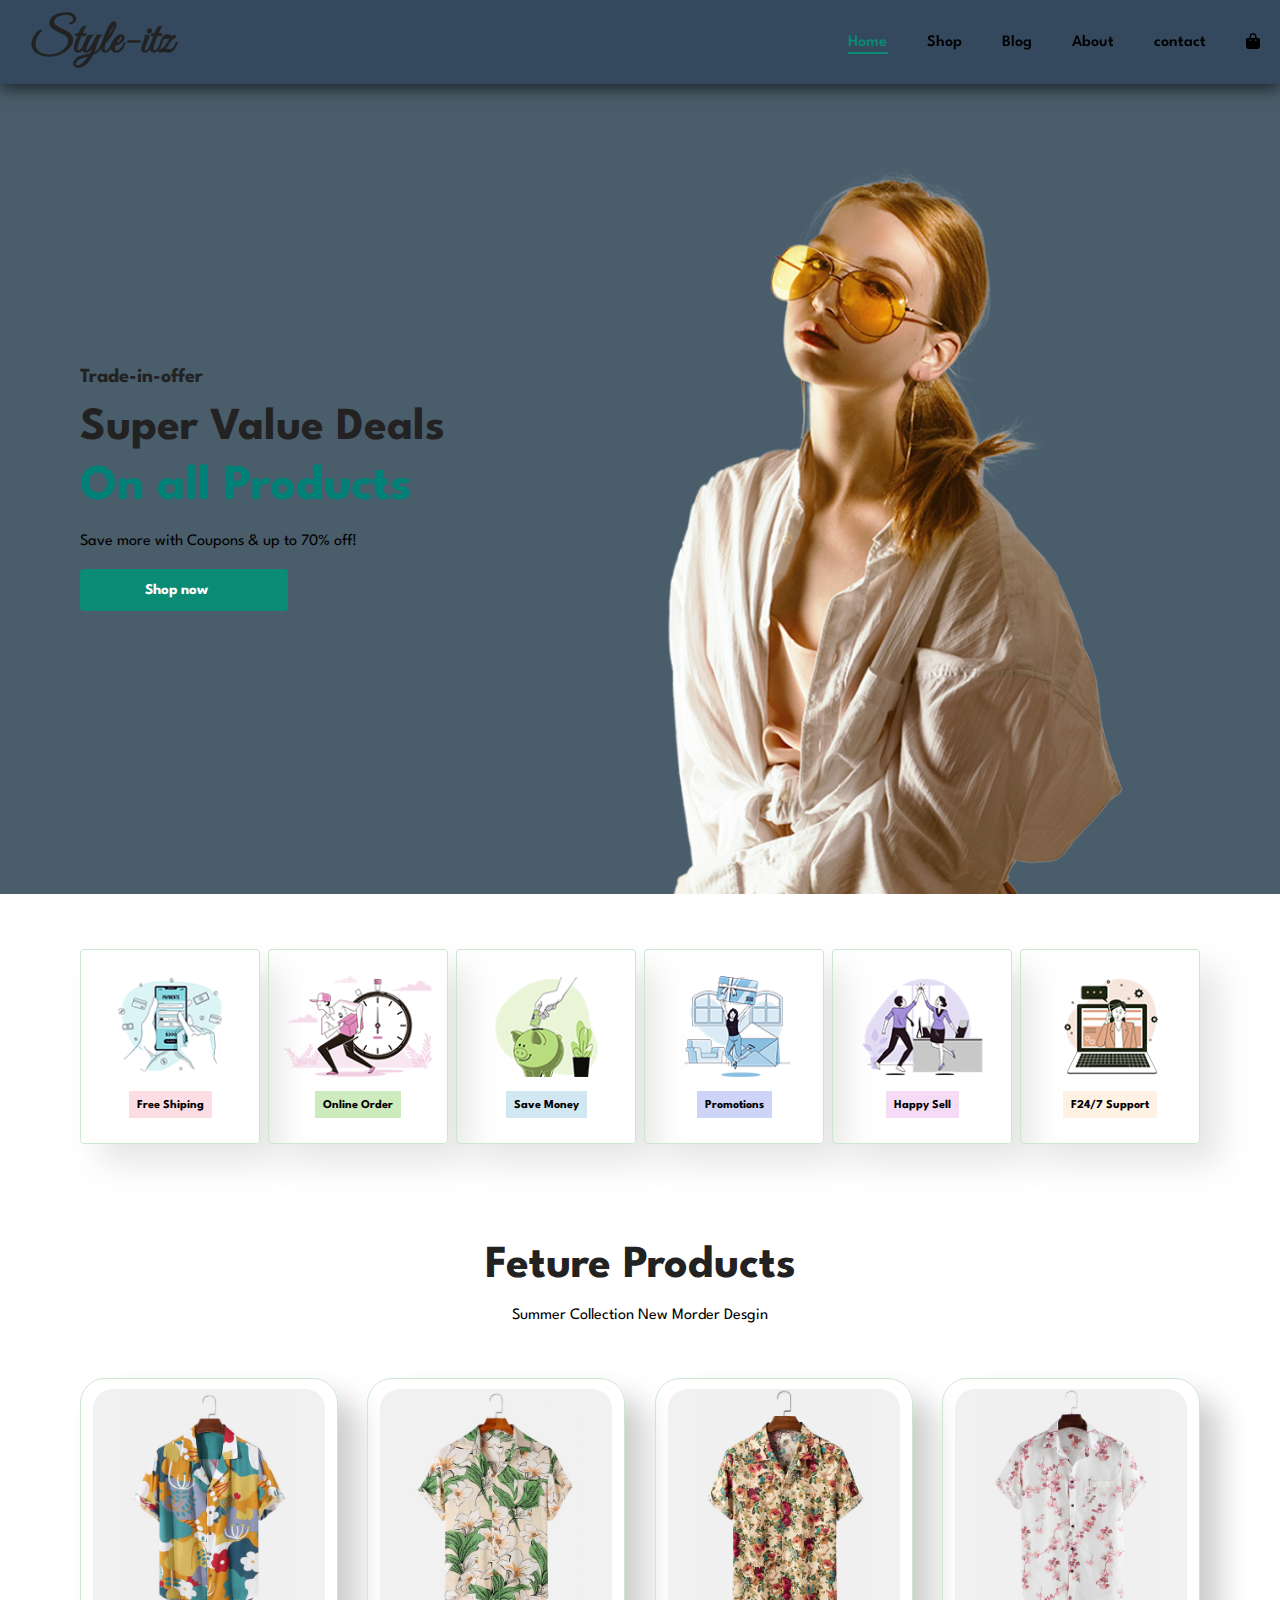
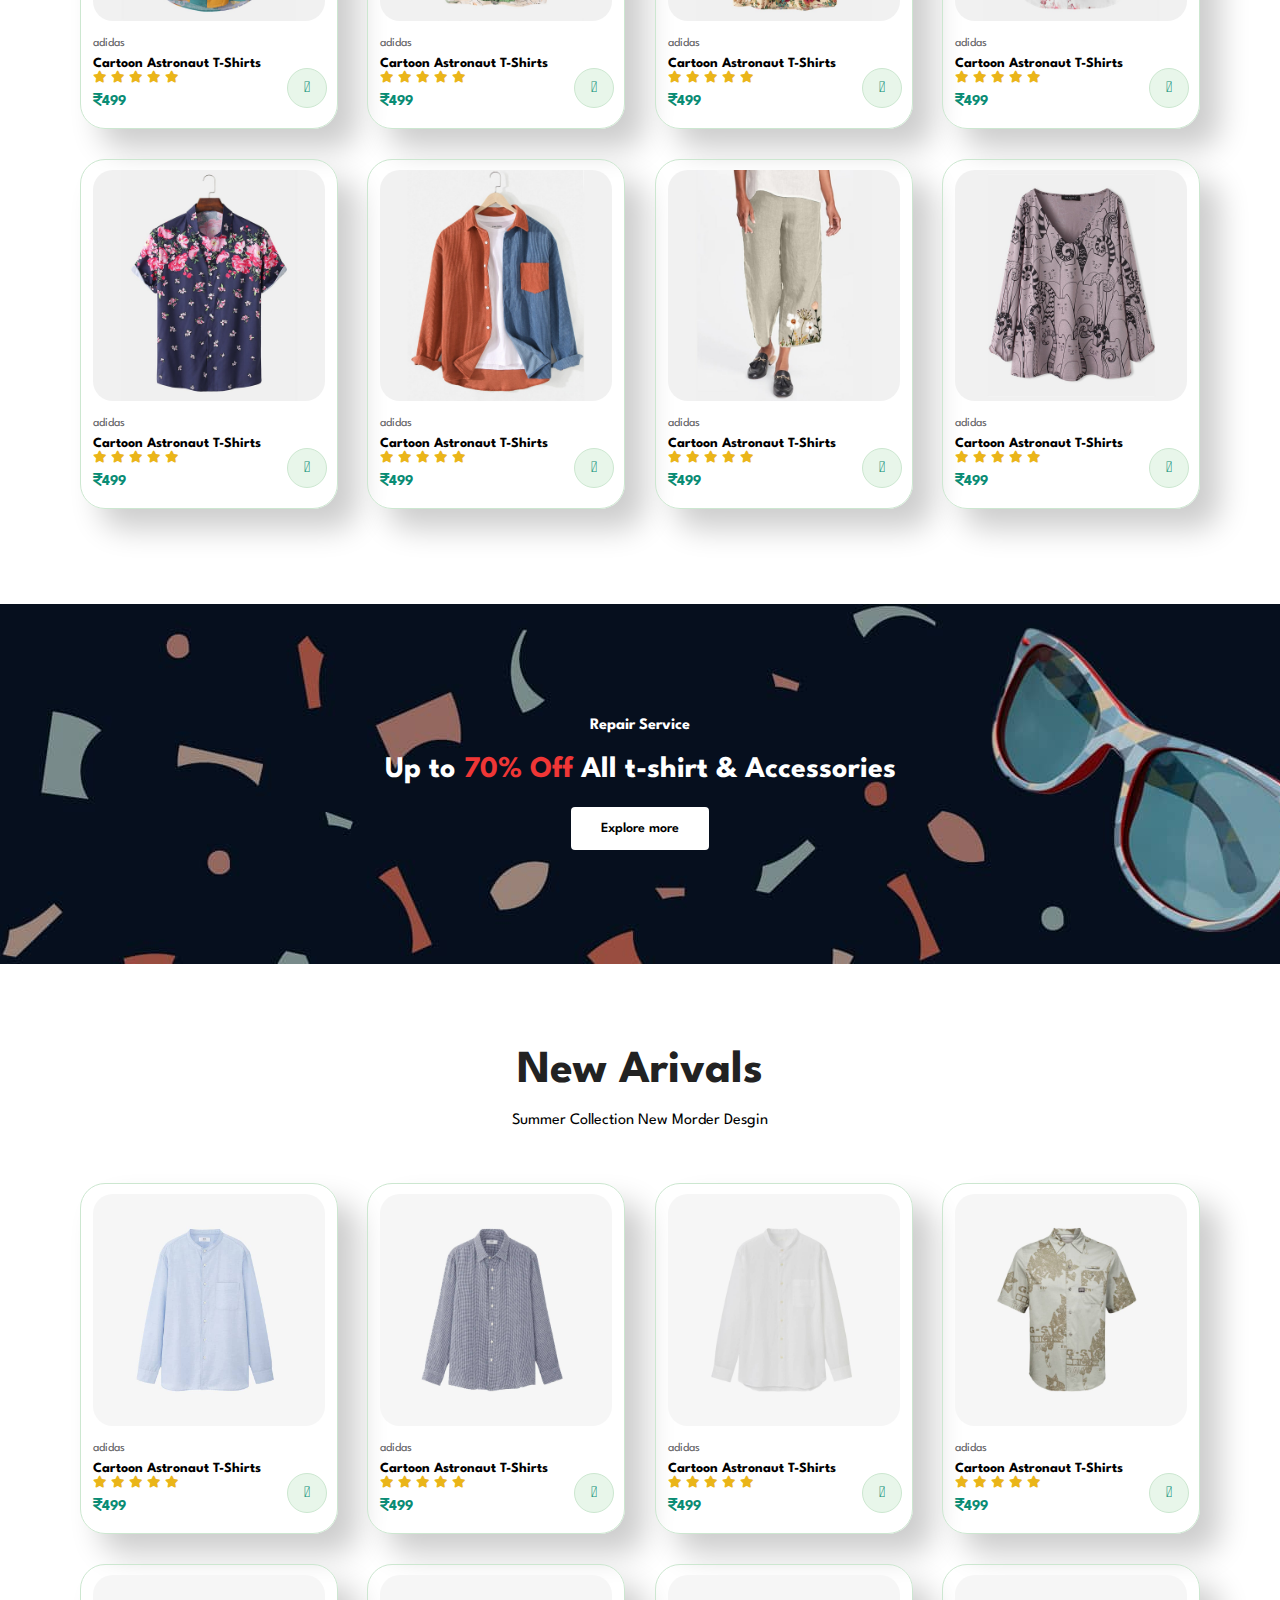
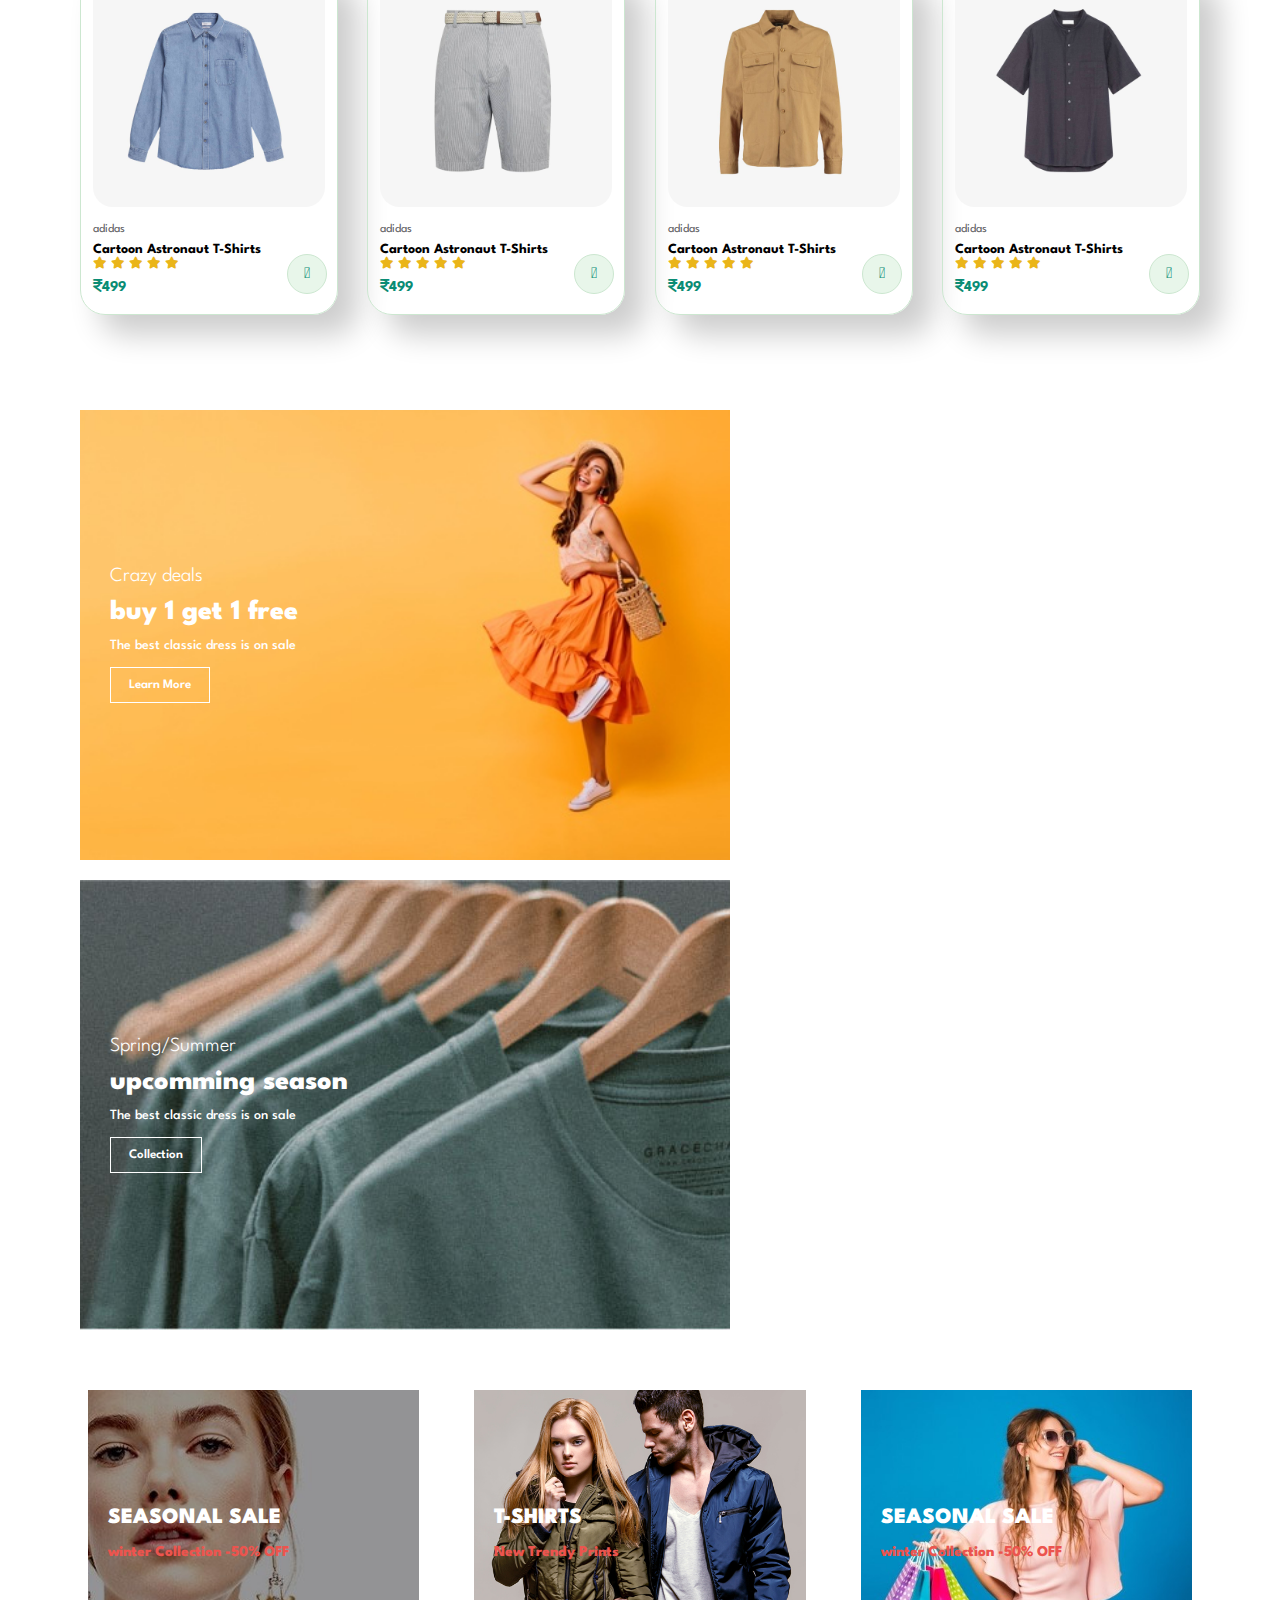
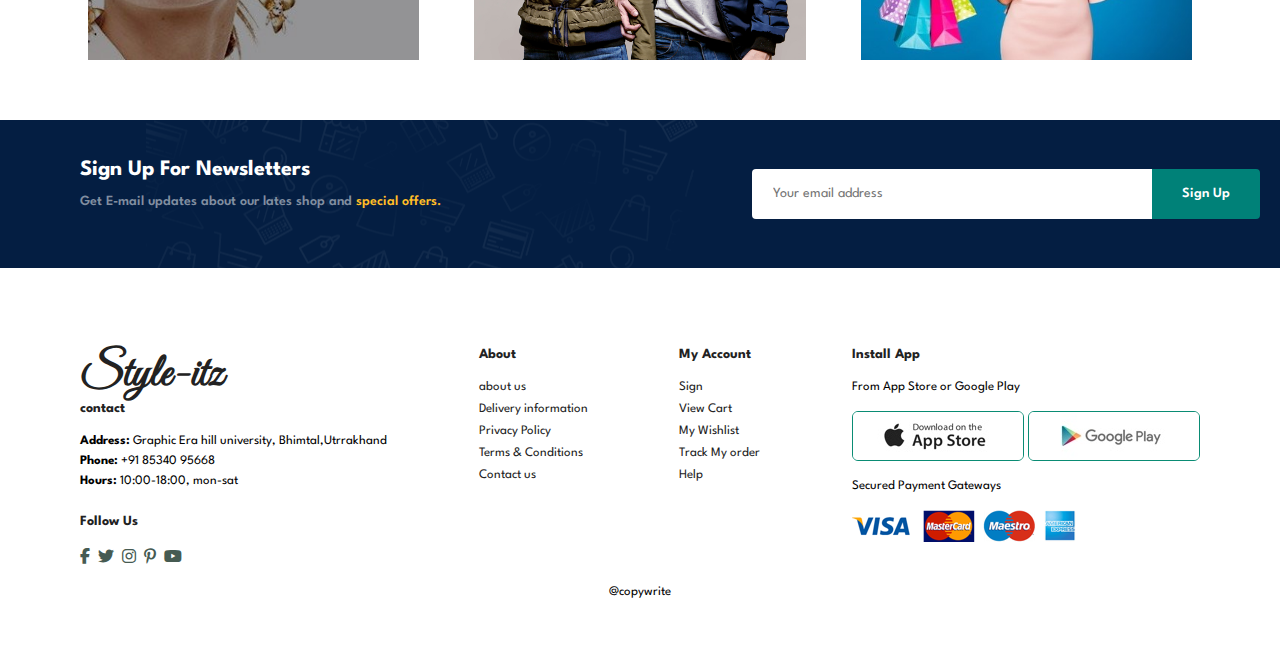
<file: index.html>
<!DOCTYPE html>
<html lang="en">

    <head>
        <meta charset="UTF-8">
        <meta http-equiv="X-UA-Compatible" content="IE=edge">
        <meta name="viewport" content="width=device-width, initial-scale=1.0">
        <title>Ecommerce</title>
        <link rel="stylesheet" href="https://pro.fontawesome.com/releases/v5.10.0/css/all.css" />
        <link rel="stylesheet" href="https://cdnjs.cloudflare.com/ajax/libs/font-awesome/6.6.0/css/all.min.css"/>
        <link rel="stylesheet" href="style.css">

        <link rel="preconnect" href="https://fonts.googleapis.com">
       <link rel="preconnect" href="https://fonts.gstatic.com" crossorigin>
       <link href="https://fonts.googleapis.com/css2?family=Great+Vibes&display=swap" rel="stylesheet">
    </head>
    <body>
       <section id="header">
        <div id="headerbox1">
            <h2 style="font-family: 'Great Vibes', cursive">Style-itz</h2>
        </div>
       <div id="headerbox2">
         <div>
            <ul id="navbar">
                <li><a class="active" href="index.html">Home</a></li>
                <li><a href="shop.html">Shop</a></li>
                <li><a href="blog.html">Blog</a></li>
                <li><a href="about.html">About</a></li>
                <li><a href="contact.html">contact</a></li>
                <li id="shopbag"><a href="cart.html"><i class="fa-solid fa-bag-shopping"></i></a></li>
                <i class="fa-solid fa-xmark button" id="close"></i>
            </ul>
         </div>
         <div id="mobile">
            <a href="cart.html"><i class="fa-solid fa-bag-shopping"></i></a>
            <i id="bar" class="fas fa-outdent"></i>
        </div>
       </div>
       </section>

       <section id="hero">
        <h4>Trade-in-offer</h4>
        <h2>Super Value Deals</h2>
        <h1>On all Products</h1>
        <p>Save more with Coupons & up to 70% off!</p>
         <button class="normal">Shop now</button>
     </section>
     <section id="feture" class="section-p1 ">
        <div class="fe-box">
            <img src="img/features/f1.png" alt="">
            <h6>Free Shiping</h6>
        </div>
        <div class="fe-box">
            <img src="img/features/f2.png" alt="">
            <h6>Online Order</h6>
        </div>
        <div class="fe-box">
            <img src="img/features/f3.png" alt="">
            <h6>Save Money</h6>
        </div>
        <div class="fe-box">
            <img src="img/features/f4.png" alt="">
            <h6>Promotions</h6>
        </div>
        <div class="fe-box">
            <img src="img/features/f5.png" alt="">
            <h6>Happy Sell</h6>
        </div>
        <div class="fe-box">
            <img src="img/features/f6.png" alt="">
            <h6>F24/7 Support</h6>
        </div>
     </section>

     <section id="product1" class="section-p1">
        <h2>Feture Products</h2>
        <p>Summer Collection New Morder Desgin</p>
        <div class="pro-container">
            <div class="pro">
                <img src="img/products/f1.jpg" alt="">
                <div class="des">
                    <span>adidas</span>
                    <h5>Cartoon Astronaut T-Shirts</h5>
                    <div class="star">
                        <i class="fas fa-star"></i>
                        <i class="fas fa-star"></i>
                        <i class="fas fa-star"></i>
                        <i class="fas fa-star"></i>
                        <i class="fas fa-star"></i>
                    </div>
                    <h4><i class="fa-solid fa-indian-rupee-sign"></i>499</h4>
                </div>
                <a href="#"><i class="fal fa-shopping-cart"></i></a>
            </div>
            <div class="pro">
                <img src="img/products/f2.jpg" alt="">
                <div class="des">
                    <span>adidas</span>
                    <h5>Cartoon Astronaut T-Shirts</h5>
                    <div class="star">
                        <i class="fas fa-star"></i>
                        <i class="fas fa-star"></i>
                        <i class="fas fa-star"></i>
                        <i class="fas fa-star"></i>
                        <i class="fas fa-star"></i>
                    </div>
                    <h4><i class="fa-solid fa-indian-rupee-sign"></i>499</h4>
                </div>
                <a href="#"><i class="fal fa-shopping-cart"></i></a>
            </div>
            <div class="pro">
                <img src="img/products/f3.jpg" alt="">
                <div class="des">
                    <span>adidas</span>
                    <h5>Cartoon Astronaut T-Shirts</h5>
                    <div class="star">
                        <i class="fas fa-star"></i>
                        <i class="fas fa-star"></i>
                        <i class="fas fa-star"></i>
                        <i class="fas fa-star"></i>
                        <i class="fas fa-star"></i>
                    </div>
                    <h4><i class="fa-solid fa-indian-rupee-sign"></i>499</h4>
                </div>
                <a href="#"><i class="fal fa-shopping-cart"></i></a>
            </div>
            <div class="pro">
                <img src="img/products/f4.jpg" alt="">
                <div class="des">
                    <span>adidas</span>
                    <h5>Cartoon Astronaut T-Shirts</h5>
                    <div class="star">
                        <i class="fas fa-star"></i>
                        <i class="fas fa-star"></i>
                        <i class="fas fa-star"></i>
                        <i class="fas fa-star"></i>
                        <i class="fas fa-star"></i>
                    </div>
                    <h4><i class="fa-solid fa-indian-rupee-sign"></i>499</h4>
                </div>
                <a href="#"><i class="fal fa-shopping-cart"></i></a>
            </div>
            <div class="pro">
                <img src="img/products/f5.jpg" alt="">
                <div class="des">
                    <span>adidas</span>
                    <h5>Cartoon Astronaut T-Shirts</h5>
                    <div class="star">
                        <i class="fas fa-star"></i>
                        <i class="fas fa-star"></i>
                        <i class="fas fa-star"></i>
                        <i class="fas fa-star"></i>
                        <i class="fas fa-star"></i>
                    </div>
                    <h4><i class="fa-solid fa-indian-rupee-sign"></i>499</h4>
                </div>
                <a href="#"><i class="fal fa-shopping-cart"></i></a>
            </div>
            <div class="pro">
                <img src="img/products/f6.jpg" alt="">
                <div class="des">
                    <span>adidas</span>
                    <h5>Cartoon Astronaut T-Shirts</h5>
                    <div class="star">
                        <i class="fas fa-star"></i>
                        <i class="fas fa-star"></i>
                        <i class="fas fa-star"></i>
                        <i class="fas fa-star"></i>
                        <i class="fas fa-star"></i>
                    </div>
                    <h4><i class="fa-solid fa-indian-rupee-sign"></i>499</h4>
                </div>
                <a href="#"><i class="fal fa-shopping-cart"></i></a>
            </div>
            <div class="pro">
                <img src="img/products/f7.jpg" alt="">
                <div class="des">
                    <span>adidas</span>
                    <h5>Cartoon Astronaut T-Shirts</h5>
                    <div class="star">
                        <i class="fas fa-star"></i>
                        <i class="fas fa-star"></i>
                        <i class="fas fa-star"></i>
                        <i class="fas fa-star"></i>
                        <i class="fas fa-star"></i>
                    </div>
                    <h4><i class="fa-solid fa-indian-rupee-sign"></i>499</h4>
                </div>
                <a href="#"><i class="fal fa-shopping-cart"></i></a>
            </div>
            <div class="pro">
                <img src="img/products/f8.jpg" alt="">
                <div class="des">
                    <span>adidas</span>
                    <h5>Cartoon Astronaut T-Shirts</h5>
                    <div class="star">
                        <i class="fas fa-star"></i>
                        <i class="fas fa-star"></i>
                        <i class="fas fa-star"></i>
                        <i class="fas fa-star"></i>
                        <i class="fas fa-star"></i>
                    </div>
                    <h4><i class="fa-solid fa-indian-rupee-sign"></i>499</h4>
                </div>
                <a href="#"><i class="fal fa-shopping-cart"></i></a>
            </div>
        </div>
     </section>

     <section id="banner" class="section-m1">
        <h4>Repair Service</h4>
        <h2>Up to <span>70% Off</span> All t-shirt & Accessories</h2>
        <button class="normal">Explore more</button>
     </section>
 
     <section id="product1" class="section-p1">
        <h2>New Arivals</h2>
        <p>Summer Collection New Morder Desgin</p>
        <div class="pro-container">
            <div class="pro">
                <img src="img/products/n1.jpg" alt="">
                <div class="des">
                    <span>adidas</span>
                    <h5>Cartoon Astronaut T-Shirts</h5>
                    <div class="star">
                        <i class="fas fa-star"></i>
                        <i class="fas fa-star"></i>
                        <i class="fas fa-star"></i>
                        <i class="fas fa-star"></i>
                        <i class="fas fa-star"></i>
                    </div>
                    <h4><i class="fa-solid fa-indian-rupee-sign"></i>499</h4>
                </div>
                <a href="#"><i class="fal fa-shopping-cart"></i></a>
            </div>
            <div class="pro">
                <img src="img/products/n2.jpg" alt="">
                <div class="des">
                    <span>adidas</span>
                    <h5>Cartoon Astronaut T-Shirts</h5>
                    <div class="star">
                        <i class="fas fa-star"></i>
                        <i class="fas fa-star"></i>
                        <i class="fas fa-star"></i>
                        <i class="fas fa-star"></i>
                        <i class="fas fa-star"></i>
                    </div>
                    <h4><i class="fa-solid fa-indian-rupee-sign"></i>499</h4>
                </div>
                <a href="#"><i class="fal fa-shopping-cart"></i></a>
            </div>
            <div class="pro">
                <img src="img/products/n3.jpg" alt="">
                <div class="des">
                    <span>adidas</span>
                    <h5>Cartoon Astronaut T-Shirts</h5>
                    <div class="star">
                        <i class="fas fa-star"></i>
                        <i class="fas fa-star"></i>
                        <i class="fas fa-star"></i>
                        <i class="fas fa-star"></i>
                        <i class="fas fa-star"></i>
                    </div>
                    <h4><i class="fa-solid fa-indian-rupee-sign"></i>499</h4>
                </div>
                <a href="#"><i class="fal fa-shopping-cart"></i></a>
            </div>
            <div class="pro">
                <img src="img/products/n4.jpg" alt="">
                <div class="des">
                    <span>adidas</span>
                    <h5>Cartoon Astronaut T-Shirts</h5>
                    <div class="star">
                        <i class="fas fa-star"></i>
                        <i class="fas fa-star"></i>
                        <i class="fas fa-star"></i>
                        <i class="fas fa-star"></i>
                        <i class="fas fa-star"></i>
                    </div>
                    <h4><i class="fa-solid fa-indian-rupee-sign"></i>499</h4>
                </div>
                <a href="#"><i class="fal fa-shopping-cart"></i></a>
            </div>
            <div class="pro">
                <img src="img/products/n5.jpg" alt="">
                <div class="des">
                    <span>adidas</span>
                    <h5>Cartoon Astronaut T-Shirts</h5>
                    <div class="star">
                        <i class="fas fa-star"></i>
                        <i class="fas fa-star"></i>
                        <i class="fas fa-star"></i>
                        <i class="fas fa-star"></i>
                        <i class="fas fa-star"></i>
                    </div>
                    <h4><i class="fa-solid fa-indian-rupee-sign"></i>499</h4>
                </div>
                <a href="#"><i class="fal fa-shopping-cart"></i></a>
            </div>
            <div class="pro">
                <img src="img/products/n6.jpg" alt="">
                <div class="des">
                    <span>adidas</span>
                    <h5>Cartoon Astronaut T-Shirts</h5>
                    <div class="star">
                        <i class="fas fa-star"></i>
                        <i class="fas fa-star"></i>
                        <i class="fas fa-star"></i>
                        <i class="fas fa-star"></i>
                        <i class="fas fa-star"></i>
                    </div>
                    <h4><i class="fa-solid fa-indian-rupee-sign"></i>499</h4>
                </div>
                <a href="#"><i class="fal fa-shopping-cart"></i></a>
            </div>
            <div class="pro">
                <img src="img/products/n7.jpg" alt="">
                <div class="des">
                    <span>adidas</span>
                    <h5>Cartoon Astronaut T-Shirts</h5>
                    <div class="star">
                        <i class="fas fa-star"></i>
                        <i class="fas fa-star"></i>
                        <i class="fas fa-star"></i>
                        <i class="fas fa-star"></i>
                        <i class="fas fa-star"></i>
                    </div>
                    <h4><i class="fa-solid fa-indian-rupee-sign"></i>499</h4>
                </div>
                <a href="#"><i class="fal fa-shopping-cart"></i></a>
            </div>
            <div class="pro">
                <img src="img/products/n8.jpg" alt="">
                <div class="des">
                    <span>adidas</span>
                    <h5>Cartoon Astronaut T-Shirts</h5>
                    <div class="star">
                        <i class="fas fa-star"></i>
                        <i class="fas fa-star"></i>
                        <i class="fas fa-star"></i>
                        <i class="fas fa-star"></i>
                        <i class="fas fa-star"></i>
                    </div>
                    <h4><i class="fa-solid fa-indian-rupee-sign"></i>499</h4>
                </div>
                <a href="#"><i class="fal fa-shopping-cart"></i></a>
            </div>
        </div>
     </section>
     <section id="sm-banner" class="section-p1">
        <div class="banner-box">
            <h4>Crazy deals</h4>
            <h2>buy 1 get 1 free</h2>
            <span>The best classic dress is on sale</span>
            <button class="white">Learn More</button>
        </div>
        <div class="banner-box banner-box2">
            <h4>Spring/Summer</h4>
            <h2>upcomming season</h2>
            <span>The best classic dress is on sale</span>
            <button class="white">Collection</button>
        </div>
     </section>
     <section id="banner3">
        <div class="banner-box">
            <h2>SEASONAL SALE</h2>
            <h3>winter Collection -50% OFF</h3>
        </div>
        <div class="banner-box banner-box2">
            <h2>T-SHIRTS</h2>
            <h3>New Trendy Prints</h3>
        </div>
        <div class="banner-box banner-box3">
            <h2>SEASONAL SALE</h2>
            <h3>winter Collection -50% OFF</h3>
        </div>
     </section>

     <section id="newsletter" class="section-p1 section-m1">
        <div class="newstext">
            <h4>Sign Up For Newsletters</h4>
            <p>Get E-mail updates about our lates shop and <span>special offers.</span></p>
        </div>
        <div class="form">
            <input type="text" placeholder="Your email address">
            <button class="normal">Sign Up</button>
        </div>
     </section>

     <footer class="section-p1">
        <div class="col">
            <h2 style="font-family: 'Great Vibes', cursive">Style-itz</h2>
            <h4>contact</h4>
            <p><strong>Address:</strong> Graphic Era hill university, Bhimtal,Utrrakhand</p>
            <p><strong>Phone:</strong> +91 85340 95668</p>
            <p><strong>Hours:</strong> 10:00-18:00, mon-sat</p>
            <div class="follow">
                <h4>Follow Us</h4>
                <div class="icon">
                    <i class="fab fa-facebook-f"></i>
                    <i class="fab fa-twitter"></i>
                    <i class="fab fa-instagram"></i>
                    <i class="fab fa-pinterest-p"></i>
                    <i class="fab fa-youtube"></i>
                </div>
            </div>
        </div>
        <div class="col">
            <h4>About</h4>
            <a href="">about us</a>
            <a href="">Delivery information</a>
            <a href="">Privacy Policy</a>
            <a href="">Terms & Conditions</a>
            <a href="">Contact us</a>
        </div>

        <div class="col">
            <h4>My Account</h4>
            <a href="">Sign</a>
            <a href="">View Cart</a>
            <a href="">My Wishlist</a>
            <a href="">Track My order</a>
            <a href="">Help</a>
        </div>

        <div class="col install">
            <h4>Install App</h4>
            <p>From App Store or Google Play</p>
            <div class="row">
                <img src="img/pay/app.jpg" alt="">
                <img src="img/pay/play.jpg" alt="">
            </div>
            <p>Secured Payment Gateways</p>
            <img src="img/pay/pay.png" alt="">
        </div>
        <div class="copywrite">
            <p>@copywrite</p>
        </div>
     </footer>

        <script src="script.js"></script>
    </body>

</html>
</file>
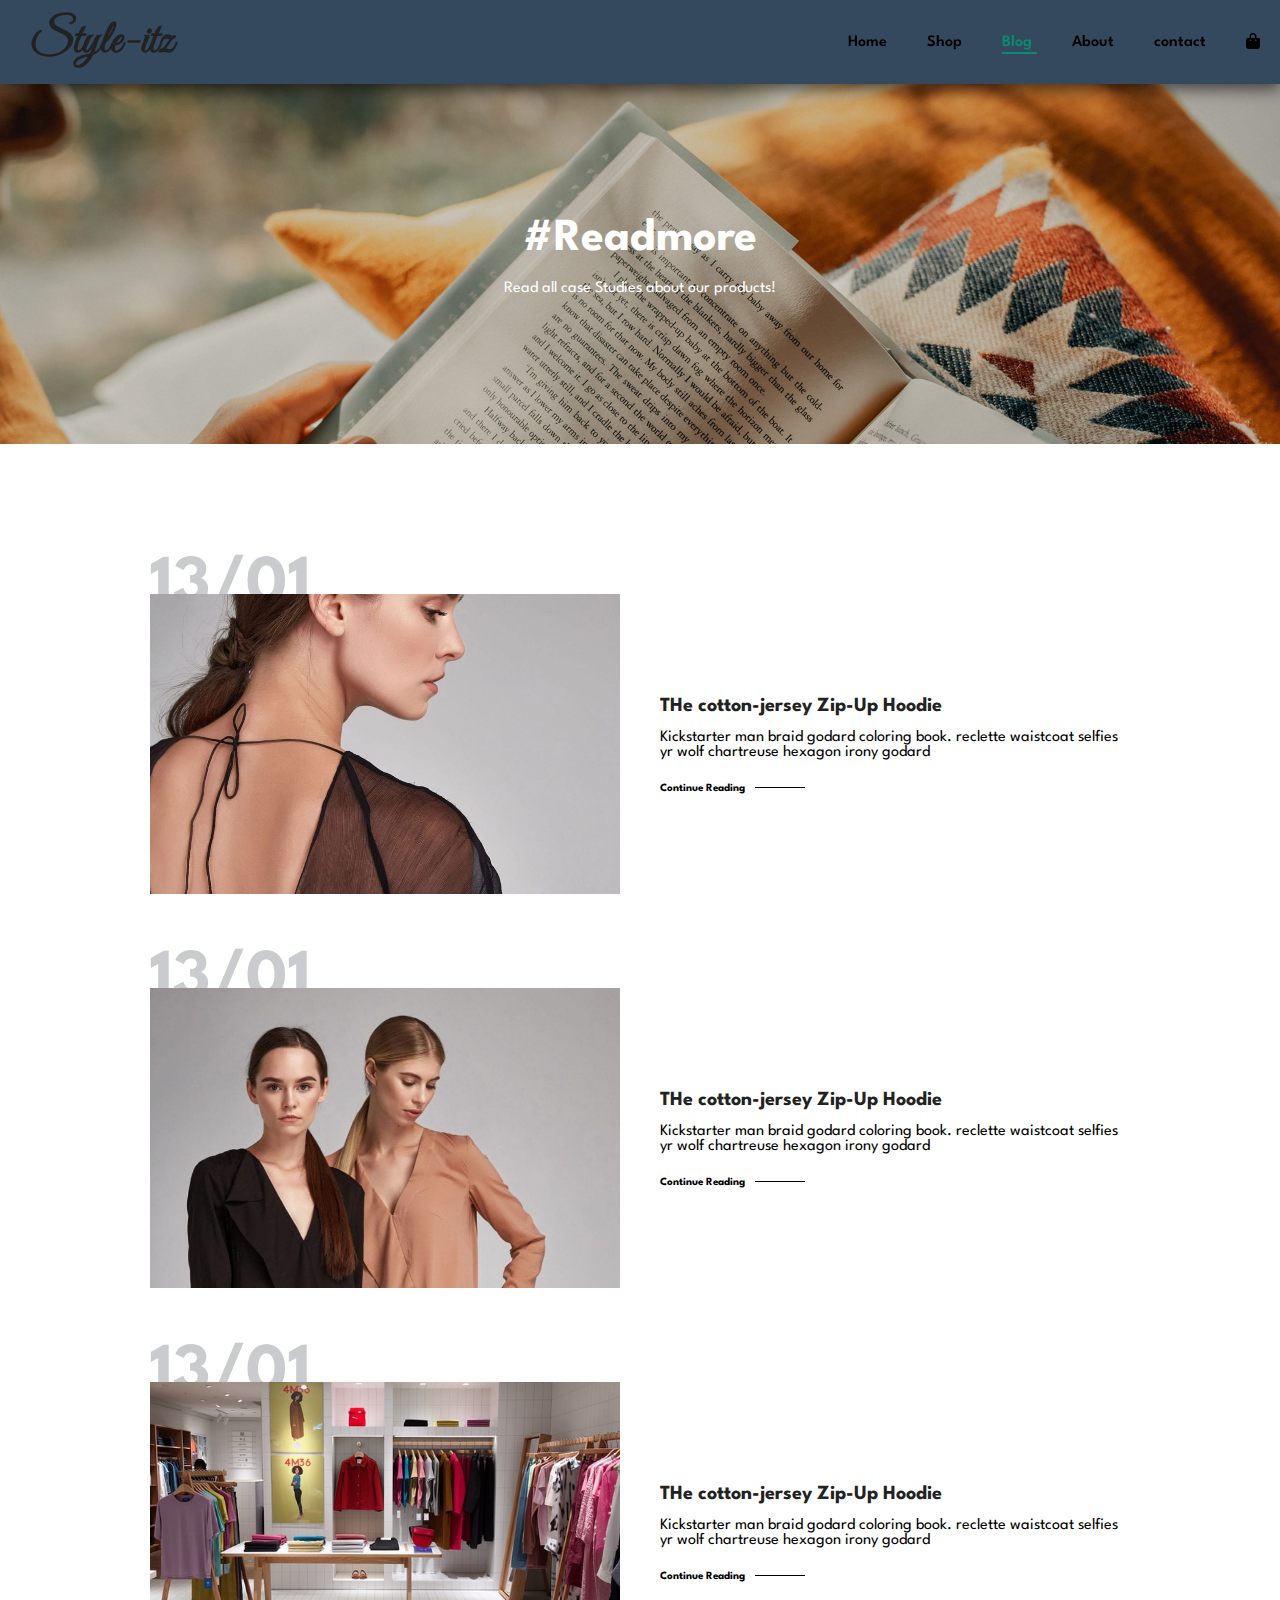
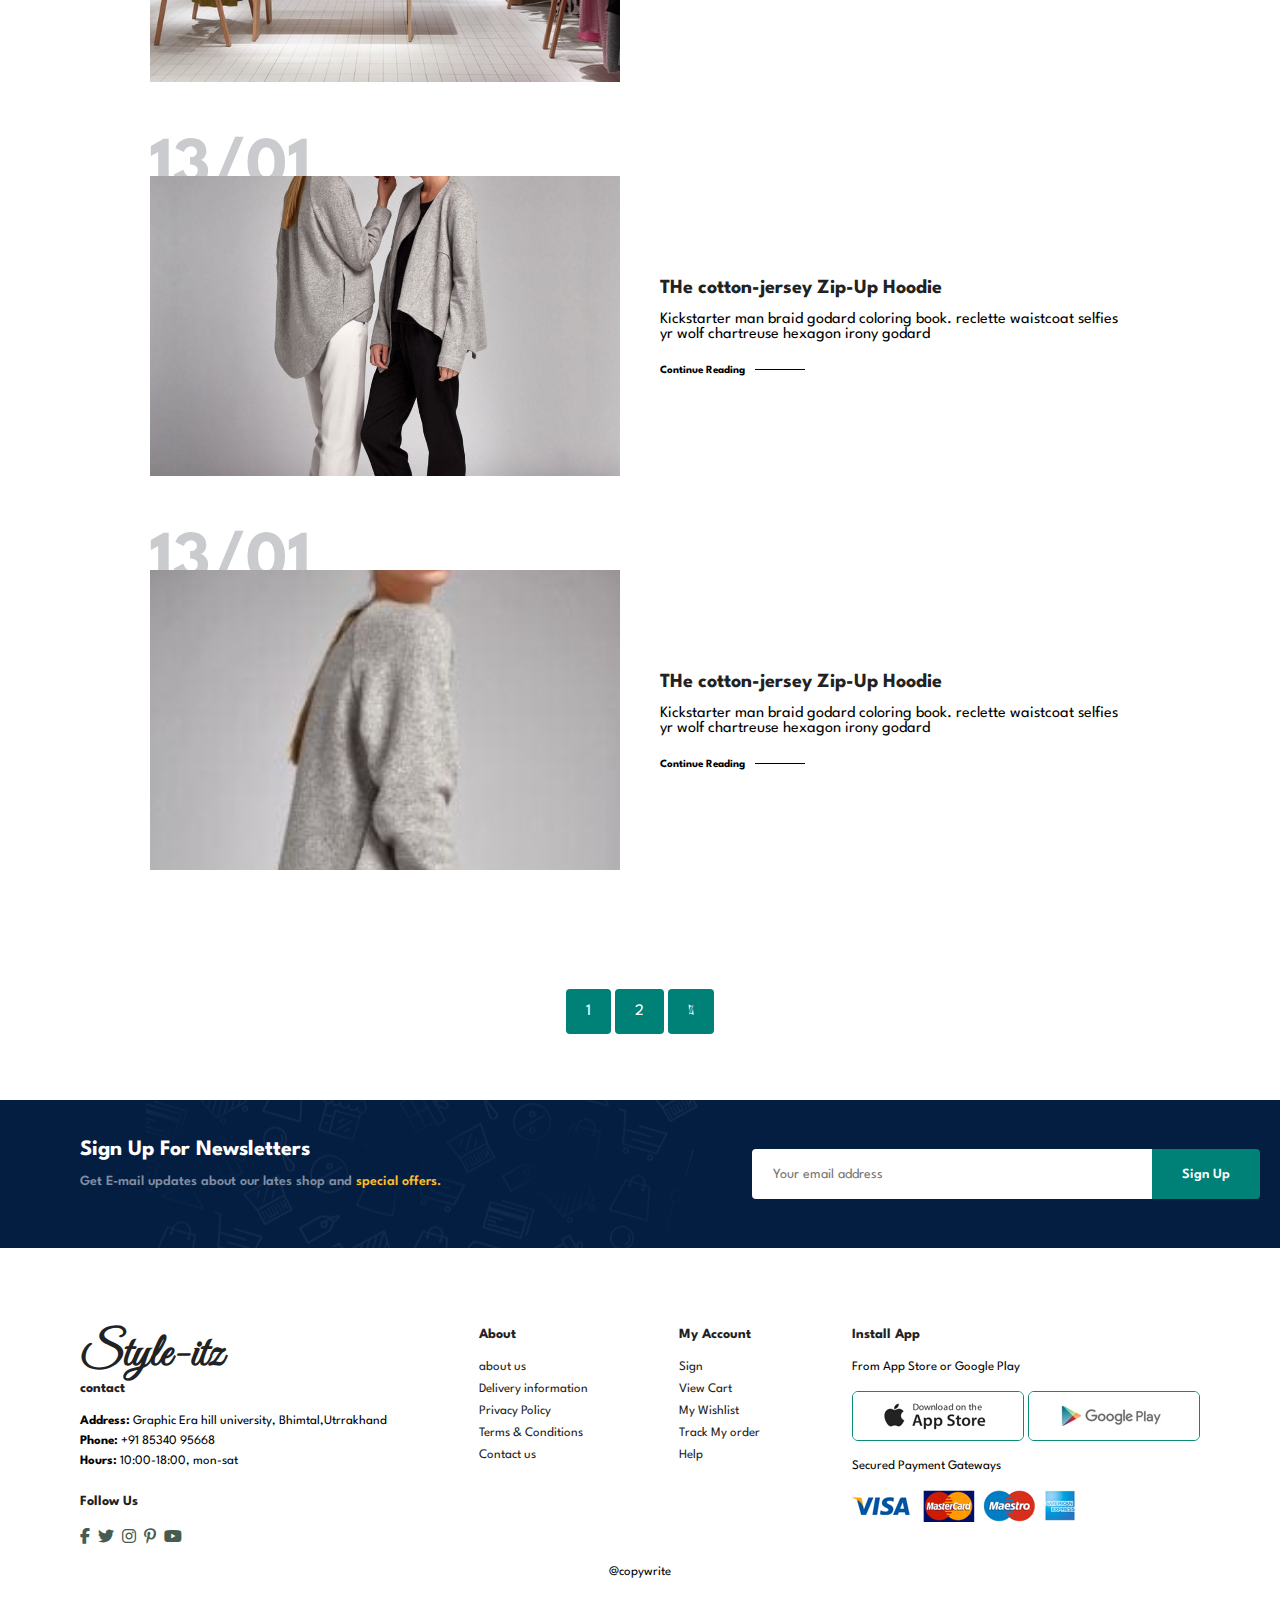
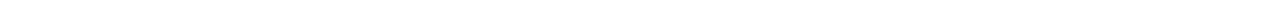
<file: blog.html>
<!DOCTYPE html>
<html lang="en">

    <head>
        <meta charset="UTF-8">
        <meta http-equiv="X-UA-Compatible" content="IE=edge">
        <meta name="viewport" content="width=device-width, initial-scale=1.0">
        <title>Ecommerce</title>
        <link rel="stylesheet" href="https://pro.fontawesome.com/releases/v5.10.0/css/all.css" />
        <link rel="stylesheet" href="https://cdnjs.cloudflare.com/ajax/libs/font-awesome/6.6.0/css/all.min.css"/>
        <link rel="stylesheet" href="style.css">

        <link rel="preconnect" href="https://fonts.googleapis.com">
       <link rel="preconnect" href="https://fonts.gstatic.com" crossorigin>
       <link href="https://fonts.googleapis.com/css2?family=Great+Vibes&display=swap" rel="stylesheet">
    </head>
    <body>
       <section id="header">
        <div id="headerbox1">
            <h2 style="font-family: 'Great Vibes', cursive">Style-itz</h2>
        </div>
           <div id="headerbox2">
             <div>
                <ul id="navbar">
                    <li><a href="index.html">Home</a></li>
                    <li><a  href="shop.html">Shop</a></li>
                    <li><a class="active" href="blog.html">Blog</a></li>
                    <li><a href="about.html">About</a></li>
                    <li><a href="contact.html">contact</a></li>
                    <li id="shopbag"><a href="cart.html"><i class="fa-solid fa-bag-shopping"></i></a></li>
                    <i class="fa-solid fa-xmark button" id="close"></i>
                </ul>
             </div>
             <div id="mobile">
                <a href="cart.html"><i class="fa-solid fa-bag-shopping"></i></a>
                <i id="bar" class="fas fa-outdent"></i>
            </div>
           </div>
           </section>
    

       <section id="page-header" class="blog-header">
       
        <h2>#Readmore</h2>
        
        <p>Read all case Studies about our products!</p>
         
     </section>

    <section id="blog">
        <div class="blog-box">
            <div class="blog-img">
                <img src="img/blog/b1.jpg" alt="">
            </div>
            <div class="blog-details">
                <h4>THe cotton-jersey Zip-Up Hoodie</h4>
                <p>Kickstarter man braid godard coloring book. reclette waistcoat selfies 
                    yr wolf chartreuse hexagon irony godard</p>
                    <a href="#">Continue Reading</a>
            </div>
            <h1>13/01</h1>
        </div>
        <div class="blog-box">
            <div class="blog-img">
                <img src="img/blog/b2.jpg" alt="">
            </div>
            <div class="blog-details">
                <h4>THe cotton-jersey Zip-Up Hoodie</h4>
                <p>Kickstarter man braid godard coloring book. reclette waistcoat selfies 
                    yr wolf chartreuse hexagon irony godard</p>
                    <a href="#">Continue Reading</a>
            </div>
            <h1>13/01</h1>
        </div>
        <div class="blog-box">
            <div class="blog-img">
                <img src="img/blog/b3.jpg" alt="">
            </div>
            <div class="blog-details">
                <h4>THe cotton-jersey Zip-Up Hoodie</h4>
                <p>Kickstarter man braid godard coloring book. reclette waistcoat selfies 
                    yr wolf chartreuse hexagon irony godard</p>
                    <a href="#">Continue Reading</a>
            </div>
            <h1>13/01</h1>
        </div>
        <div class="blog-box">
            <div class="blog-img">
                <img src="img/blog/b4.jpg" alt="">
            </div>
            <div class="blog-details">
                <h4>THe cotton-jersey Zip-Up Hoodie</h4>
                <p>Kickstarter man braid godard coloring book. reclette waistcoat selfies 
                    yr wolf chartreuse hexagon irony godard</p>
                    <a href="#">Continue Reading</a>
            </div>
            <h1>13/01</h1>
        </div>
        <div class="blog-box">
            <div class="blog-img">
                <img src="img/blog/b5.jpg" alt="">
            </div>
            <div class="blog-details">
                <h4>THe cotton-jersey Zip-Up Hoodie</h4>
                <p>Kickstarter man braid godard coloring book. reclette waistcoat selfies 
                    yr wolf chartreuse hexagon irony godard</p>
                    <a href="#">Continue Reading</a>
            </div>
            <h1>13/01</h1>
        </div>

    </section>
    
      <section id="pagination" class="section-p1">
        <a href="#">1</a>
        <a href="#">2</a>
        <a href="#"><i class="fal fa-long-arrow-alt-right"></i></a>
      </section>

     <section id="newsletter" class="section-p1 section-m1">
        <div class="newstext">
            <h4>Sign Up For Newsletters</h4>
            <p>Get E-mail updates about our lates shop and <span>special offers.</span></p>
        </div>
        <div class="form">
            <input type="text" placeholder="Your email address">
            <button class="normal">Sign Up</button>
        </div>
     </section>

     <footer class="section-p1">
        <div class="col">
            <h2 style="font-family: 'Great Vibes', cursive">Style-itz</h2>
            <h4>contact</h4>
            <p><strong>Address:</strong> Graphic Era hill university, Bhimtal,Utrrakhand</p>
            <p><strong>Phone:</strong> +91 85340 95668</p>
            <p><strong>Hours:</strong> 10:00-18:00, mon-sat</p>
            <div class="follow">
                <h4>Follow Us</h4>
                <div class="icon">
                    <i class="fab fa-facebook-f"></i>
                    <i class="fab fa-twitter"></i>
                    <i class="fab fa-instagram"></i>
                    <i class="fab fa-pinterest-p"></i>
                    <i class="fab fa-youtube"></i>
                </div>
            </div>
        </div>
        <div class="col">
            <h4>About</h4>
            <a href="">about us</a>
            <a href="">Delivery information</a>
            <a href="">Privacy Policy</a>
            <a href="">Terms & Conditions</a>
            <a href="">Contact us</a>
        </div>

        <div class="col">
            <h4>My Account</h4>
            <a href="">Sign</a>
            <a href="">View Cart</a>
            <a href="">My Wishlist</a>
            <a href="">Track My order</a>
            <a href="">Help</a>
        </div>

        <div class="col install">
            <h4>Install App</h4>
            <p>From App Store or Google Play</p>
            <div class="row">
                <img src="img/pay/app.jpg" alt="">
                <img src="img/pay/play.jpg" alt="">
            </div>
            <p>Secured Payment Gateways</p>
            <img src="img/pay/pay.png" alt="">
        </div>
        <div class="copywrite">
            <p>@copywrite</p>
        </div>
     </footer>

        <script src="script.js"></script>
    </body>

</html>
</file>
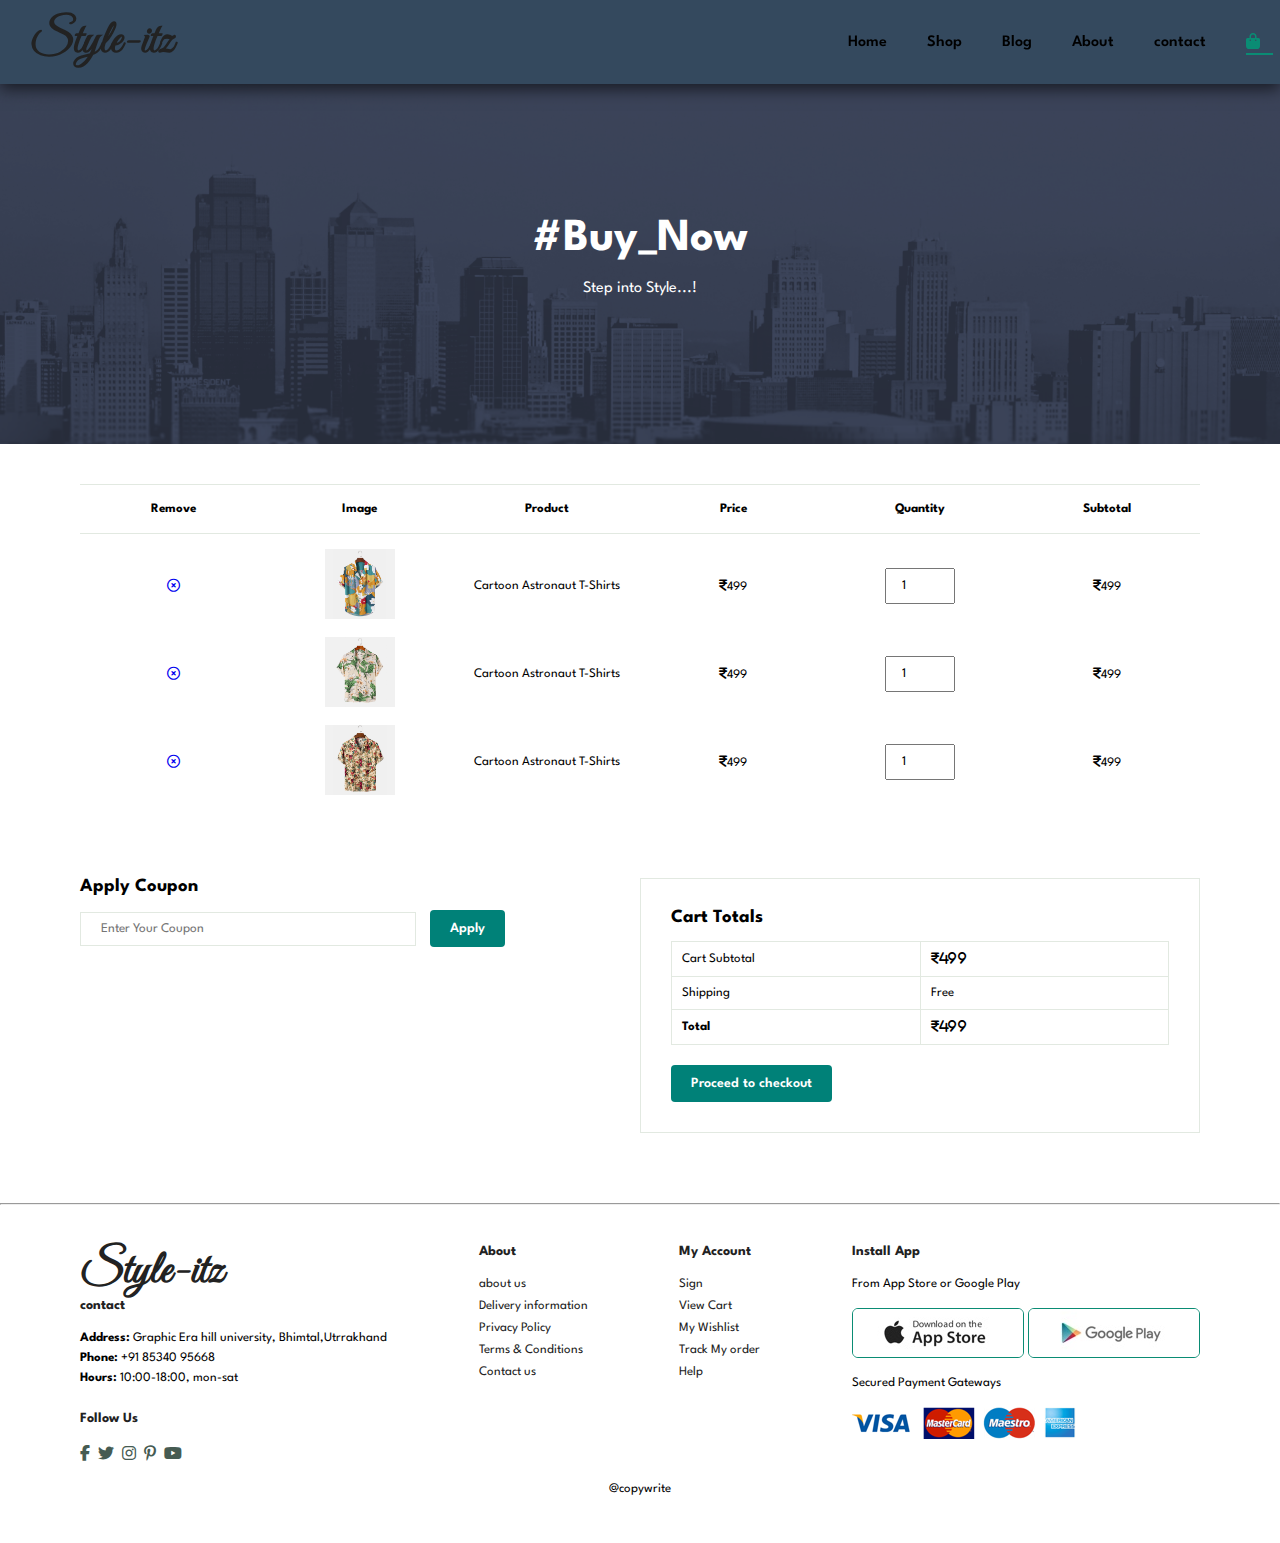
<file: cart.html>
<!DOCTYPE html>
<html lang="en">

    <head>
        <meta charset="UTF-8">
        <meta http-equiv="X-UA-Compatible" content="IE=edge">
        <meta name="viewport" content="width=device-width, initial-scale=1.0">
        <title>Ecommerce</title>
        <link rel="stylesheet" href="https://pro.fontawesome.com/releases/v5.10.0/css/all.css" />
        <link rel="stylesheet" href="https://cdnjs.cloudflare.com/ajax/libs/font-awesome/6.6.0/css/all.min.css"/>
        <link rel="stylesheet" href="style.css">

        <link rel="preconnect" href="https://fonts.googleapis.com">
       <link rel="preconnect" href="https://fonts.gstatic.com" crossorigin>
       <link href="https://fonts.googleapis.com/css2?family=Great+Vibes&display=swap" rel="stylesheet">
    </head>
    <body>
       <section id="header">
        <div id="headerbox1">
            <h2 style="font-family: 'Great Vibes', cursive">Style-itz</h2>
        </div>
           <div id="headerbox2">
             <div>
                <ul id="navbar">
                    <li><a href="index.html">Home</a></li>
                    <li><a  href="shop.html">Shop</a></li>
                    <li><a  href="blog.html">Blog</a></li>
                    <li><a  href="about.html">About</a></li>
                    <li><a  href="contact.html">contact</a></li>
                    <li  id="shopbag"><a class="active" href="cart.html"><i class="fa-solid fa-bag-shopping"></i></a></li>
                    <i class="fa-solid fa-xmark button" id="close"></i>
                </ul>
             </div>
             <div id="mobile">
                <a  href="cart.html"><i class="fa-solid fa-bag-shopping"></i></a>
                <i id="bar" class="fas fa-outdent"></i>
            </div>
           </div>
           </section>

       <section id="page-header" class="about-header">
       
        <h2>#Buy_Now</h2>
        
        <p>Step into Style...!</p>
         
     </section>
       
      <section id="cart" class="section-p1">
        <table width="100%">
            <thead>
                <tr>
                    <th>Remove</th>
                    <th>Image</th>
                    <th>Product</th>
                    <th>Price</th>
                    <th>Quantity</th>
                    <th>Subtotal</th>
                </tr>
            </thead>
            <tbody>
                <tr>
                    <td><a href="#"><i class="far fa-times-circle"></i></a></td>
                    <td><img src="img/products/f1.jpg" alt=""></td>
                    <td>Cartoon Astronaut T-Shirts</td>
                    <td><i class="fa-solid fa-indian-rupee-sign"></i>499</td>
                    <td><input type="number" value="1" name="" id=""></td>
                    <td><i class="fa-solid fa-indian-rupee-sign"></i>499</td>
                </tr>
                <tr>
                    <td><a href="#"><i class="far fa-times-circle"></i></a></td>
                    <td><img src="img/products/f2.jpg" alt=""></td>
                    <td>Cartoon Astronaut T-Shirts</td>
                    <td><i class="fa-solid fa-indian-rupee-sign"></i>499</td>
                    <td><input type="number" value="1" name="" id=""></td>
                    <td><i class="fa-solid fa-indian-rupee-sign"></i>499</td>
                </tr>
                <tr>
                    <td><a href="#"><i class="far fa-times-circle"></i></a></td>
                    <td><img src="img/products/f3.jpg" alt=""></td>
                    <td>Cartoon Astronaut T-Shirts</td>
                    <td><i class="fa-solid fa-indian-rupee-sign"></i>499</td>
                    <td><input type="number" value="1" name="" id=""></td>
                    <td><i class="fa-solid fa-indian-rupee-sign"></i>499</td>
                </tr>
            </tbody>
        </table>
      </section>

      <section id="cart-add" class="section-p1">
        <div id="coupon">
            <h3>Apply Coupon</h3>
            <div>
                <input type="text" placeholder="Enter Your Coupon" name="" id="">
                <button class="normal">Apply</button>
            </div>
        </div>
        <div id="subtotal">
            <h3>Cart Totals</h3>
            <table>
                <tr>
                    <td>Cart Subtotal</td>
                    <td><i class="fa-solid fa-indian-rupee-sign">499</i></td>
                </tr>
                <tr>
                    <td>Shipping</td>
                    <td>Free</td>
                </tr>
                <tr>
                    <td><strong>Total</strong></td>
                    <td><strong><i class="fa-solid fa-indian-rupee-sign">499</i></strong></td>
                </tr>
            </table>

            <button class="normal">Proceed to checkout</button>
        </div>
      </section>
      <hr>
      <footer class="section-p1">
        <div class="col">
            <h2 style="font-family: 'Great Vibes', cursive">Style-itz</h2>
            <h4>contact</h4>
            <p><strong>Address:</strong> Graphic Era hill university, Bhimtal,Utrrakhand</p>
            <p><strong>Phone:</strong> +91 85340 95668</p>
            <p><strong>Hours:</strong> 10:00-18:00, mon-sat</p>
            <div class="follow">
                <h4>Follow Us</h4>
                <div class="icon">
                    <i class="fab fa-facebook-f"></i>
                    <i class="fab fa-twitter"></i>
                    <i class="fab fa-instagram"></i>
                    <i class="fab fa-pinterest-p"></i>
                    <i class="fab fa-youtube"></i>
                </div>
            </div>
        </div>
        <div class="col">
            <h4>About</h4>
            <a href="">about us</a>
            <a href="">Delivery information</a>
            <a href="">Privacy Policy</a>
            <a href="">Terms & Conditions</a>
            <a href="">Contact us</a>
        </div>

        <div class="col">
            <h4>My Account</h4>
            <a href="">Sign</a>
            <a href="">View Cart</a>
            <a href="">My Wishlist</a>
            <a href="">Track My order</a>
            <a href="">Help</a>
        </div>

        <div class="col install">
            <h4>Install App</h4>
            <p>From App Store or Google Play</p>
            <div class="row">
                <img src="img/pay/app.jpg" alt="">
                <img src="img/pay/play.jpg" alt="">
            </div>
            <p>Secured Payment Gateways</p>
            <img src="img/pay/pay.png" alt="">
        </div>
        <div class="copywrite">
            <p>@copywrite</p>
        </div>
     </footer>

        <script src="script.js"></script>
    </body>

</html>
</file>
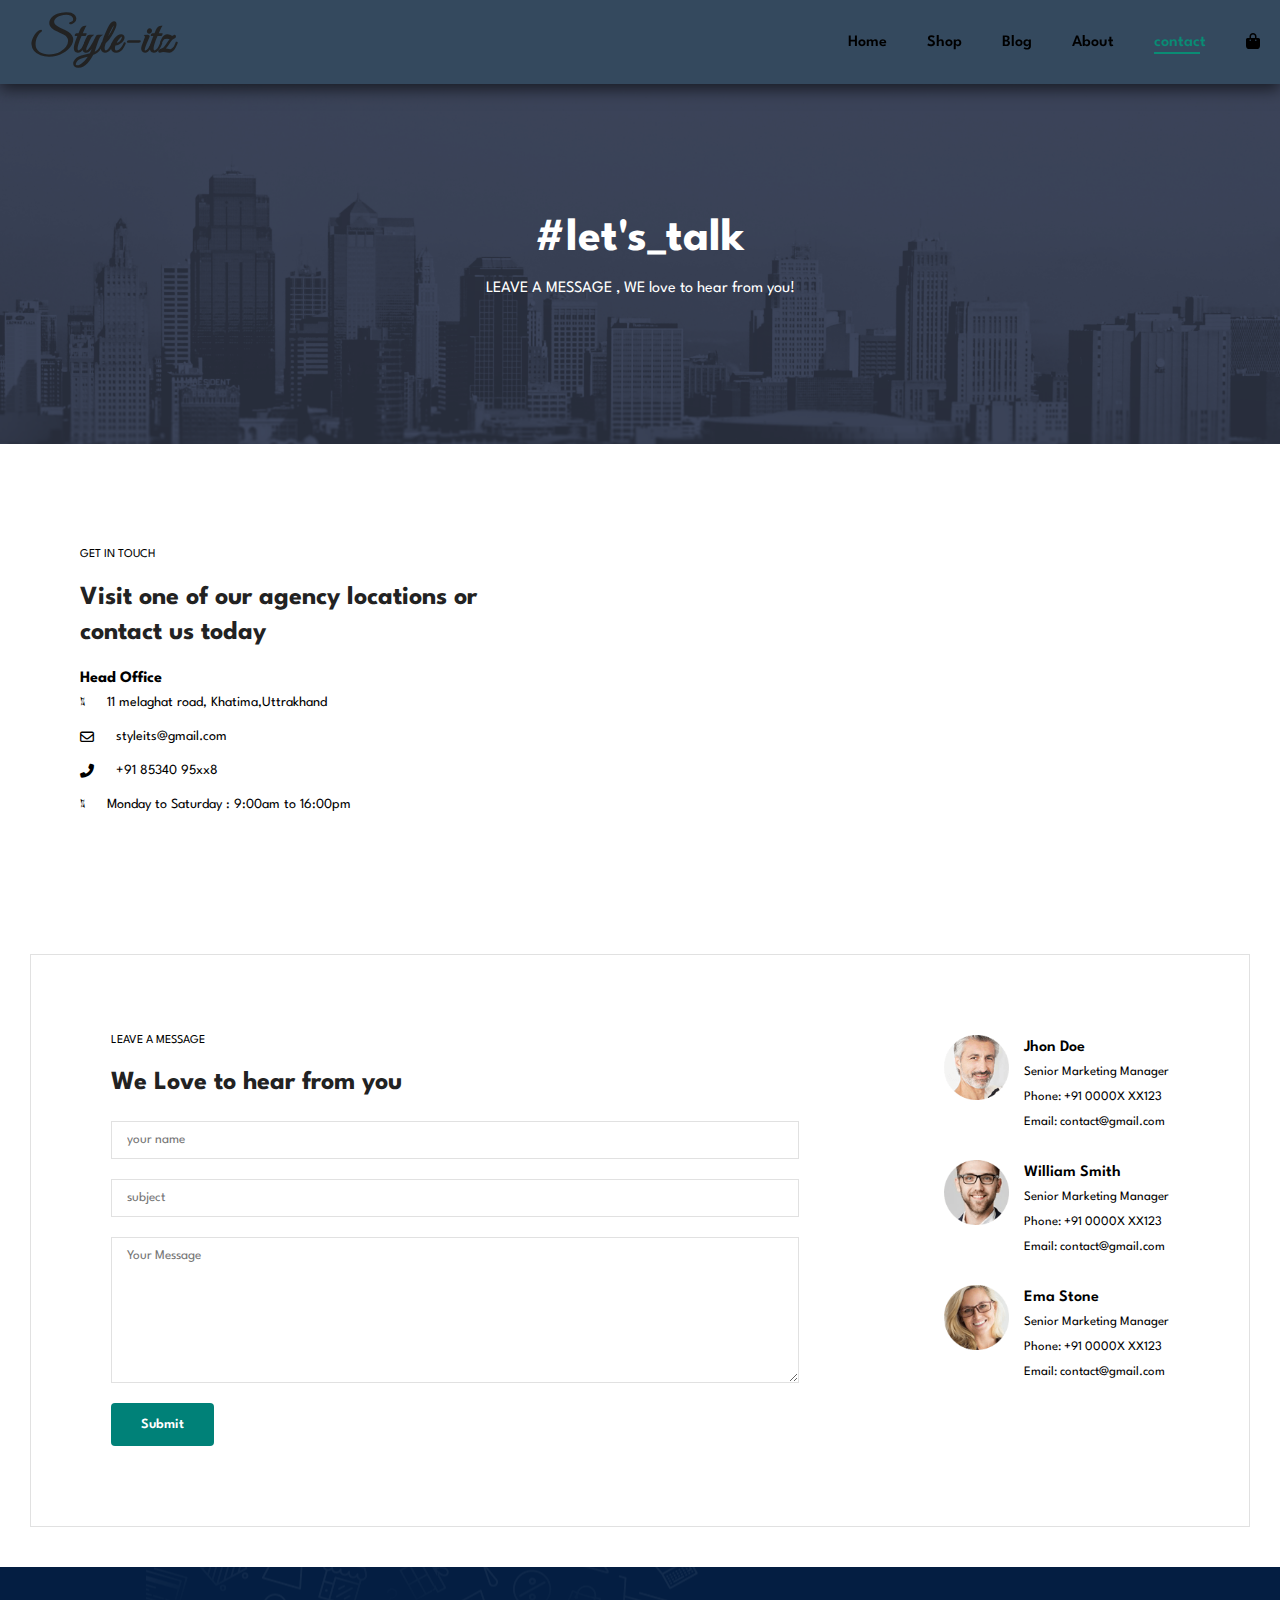
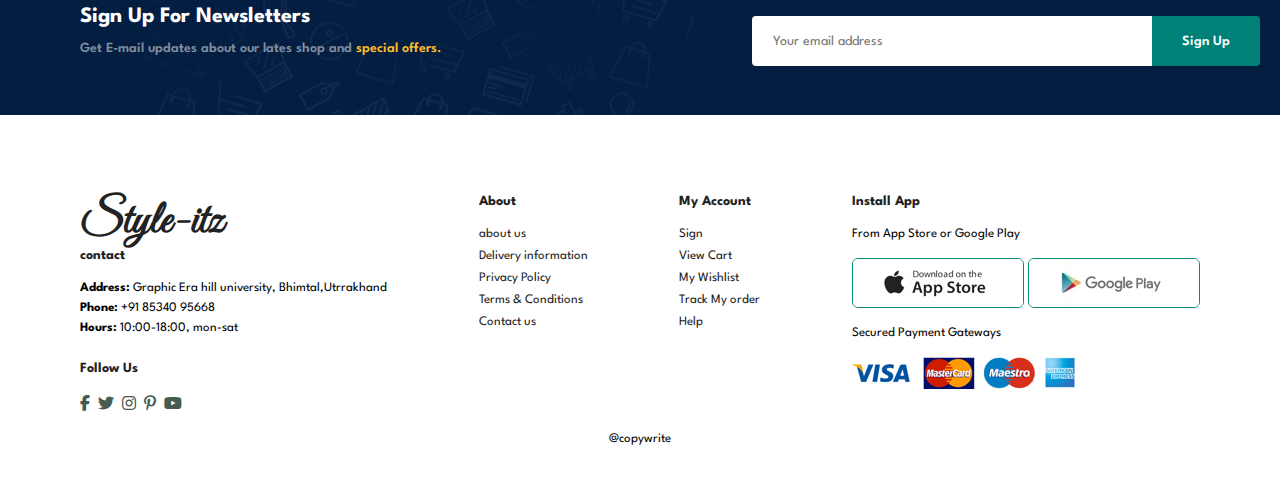
<file: contact.html>
<!DOCTYPE html>
<html lang="en">

    <head>
        <meta charset="UTF-8">
        <meta http-equiv="X-UA-Compatible" content="IE=edge">
        <meta name="viewport" content="width=device-width, initial-scale=1.0">
        <title>Ecommerce</title>
        <link rel="stylesheet" href="https://pro.fontawesome.com/releases/v5.10.0/css/all.css" />
        <link rel="stylesheet" href="https://cdnjs.cloudflare.com/ajax/libs/font-awesome/6.6.0/css/all.min.css"/>
        <link rel="stylesheet" href="style.css">

        <link rel="preconnect" href="https://fonts.googleapis.com">
       <link rel="preconnect" href="https://fonts.gstatic.com" crossorigin>
       <link href="https://fonts.googleapis.com/css2?family=Great+Vibes&display=swap" rel="stylesheet">
    </head>
    <body>
       <section id="header">
        <div id="headerbox1">
            <h2 style="font-family: 'Great Vibes', cursive">Style-itz</h2>
        </div>
           <div id="headerbox2">
             <div>
                <ul id="navbar">
                    <li><a href="index.html">Home</a></li>
                    <li><a  href="shop.html">Shop</a></li>
                    <li><a  href="blog.html">Blog</a></li>
                    <li><a  href="about.html">About</a></li>
                    <li><a class="active" href="contact.html">contact</a></li>
                    <li id="shopbag"><a href="cart.html"><i class="fa-solid fa-bag-shopping"></i></a></li>
                    <i class="fa-solid fa-xmark button" id="close"></i>
                </ul>
             </div>
             <div id="mobile">
                <a href="cart.html"><i class="fa-solid fa-bag-shopping"></i></a>
                <i id="bar" class="fas fa-outdent"></i>
            </div>
           </div>
           </section>
    

       <section id="page-header" class="about-header">
       
        <h2>#let's_talk</h2>
        
        <p>LEAVE A MESSAGE , WE love to hear from you!</p>
         
     </section>
       
     <section id="contact-details" class="section-p1">
        <div class="details">
            <span>GET IN TOUCH</span>
            <h2>Visit one of our agency locations or contact us today</h2>
            <h3>Head Office</h3>
            <div>
                <li>
                    <i class="fal fa-map"></i>
                    <p>11 melaghat road, Khatima,Uttrakhand</p> 
                </li>
                <li>
                    <i class="far fa-envelope"></i>
                    <p>styleits@gmail.com</p> 
                </li>
                <li>
                    <i class="fas fa-phone-alt"></i>
                    <p>+91 85340 95xx8</p> 
                </li>
                <li>
                    <i class="fal fa-clock"></i>
                    <p>Monday to Saturday : 9:00am to 16:00pm</p> 
                </li>
            </div>
        </div>
        <div class="map">
            <iframe src="https://www.google.com/maps/embed?pb=!1m18!1m12!1m3!1d3476.8262579993766!2d79.53084650000001!3d29.375375999999996!2m3!1f0!2f0!3f0!3m2!1i1024!2i768!4f13.1!3m3!1m2!1s0x39a0987622d2a7f3%3A0x8a1cf97c55e9e156!2sGraphic%20Era%20Hill%20University%20-%20Bhimtal%20Campus!5e0!3m2!1sen!2sin!4v1722411089340!5m2!1sen!2sin" width="600" height="450" style="border:0;" allowfullscreen="" loading="lazy" referrerpolicy="no-referrer-when-downgrade"></iframe>
        </div>
     </section>

    <section id="form-details">
        <form action="action">
            <span>LEAVE A MESSAGE</span>
            <h2>We Love to hear from you</h2>
            <input type="text" placeholder="your name">
            <input type="text" placeholder="subject" name="" id="">
             <textarea name="" id=""  cols="10" rows="10" placeholder="Your Message"></textarea>
            <button class="normal">Submit</button>
        </form>

        <div class="people">
            <div>
               <img src="img/people/1.png" alt="">
               <p><span>Jhon Doe</span> Senior Marketing Manager <br>
                      Phone: +91 0000X XX123  <br>
                     Email: contact@gmail.com
            </p>           
            </div>
            <div>
                <img src="img/people/2.png" alt="">
                <p><span>William Smith</span> Senior Marketing Manager <br>
                       Phone: +91 0000X XX123  <br>
                      Email: contact@gmail.com
             </p>           
             </div>
             <div>
                <img src="img/people/3.png" alt="">
                <p><span>Ema Stone</span> Senior Marketing Manager <br>
                       Phone: +91 0000X XX123  <br>
                      Email: contact@gmail.com
             </p>           
             </div>
        </div>

    </section>
     <section id="newsletter" class="section-p1 section-m1">
        <div class="newstext">
            <h4>Sign Up For Newsletters</h4>
            <p>Get E-mail updates about our lates shop and <span>special offers.</span></p>
        </div>
        <div class="form">
            <input type="text" placeholder="Your email address">
            <button class="normal">Sign Up</button>
        </div>
     </section>

     <footer class="section-p1">
        <div class="col">
            <h2 style="font-family: 'Great Vibes', cursive">Style-itz</h2>
            <h4>contact</h4>
            <p><strong>Address:</strong> Graphic Era hill university, Bhimtal,Utrrakhand</p>
            <p><strong>Phone:</strong> +91 85340 95668</p>
            <p><strong>Hours:</strong> 10:00-18:00, mon-sat</p>
            <div class="follow">
                <h4>Follow Us</h4>
                <div class="icon">
                    <i class="fab fa-facebook-f"></i>
                    <i class="fab fa-twitter"></i>
                    <i class="fab fa-instagram"></i>
                    <i class="fab fa-pinterest-p"></i>
                    <i class="fab fa-youtube"></i>
                </div>
            </div>
        </div>
        <div class="col">
            <h4>About</h4>
            <a href="">about us</a>
            <a href="">Delivery information</a>
            <a href="">Privacy Policy</a>
            <a href="">Terms & Conditions</a>
            <a href="">Contact us</a>
        </div>

        <div class="col">
            <h4>My Account</h4>
            <a href="">Sign</a>
            <a href="">View Cart</a>
            <a href="">My Wishlist</a>
            <a href="">Track My order</a>
            <a href="">Help</a>
        </div>

        <div class="col install">
            <h4>Install App</h4>
            <p>From App Store or Google Play</p>
            <div class="row">
                <img src="img/pay/app.jpg" alt="">
                <img src="img/pay/play.jpg" alt="">
            </div>
            <p>Secured Payment Gateways</p>
            <img src="img/pay/pay.png" alt="">
        </div>
        <div class="copywrite">
            <p>@copywrite</p>
        </div>
     </footer>

        <script src="script.js"></script>
    </body>

</html>
</file>
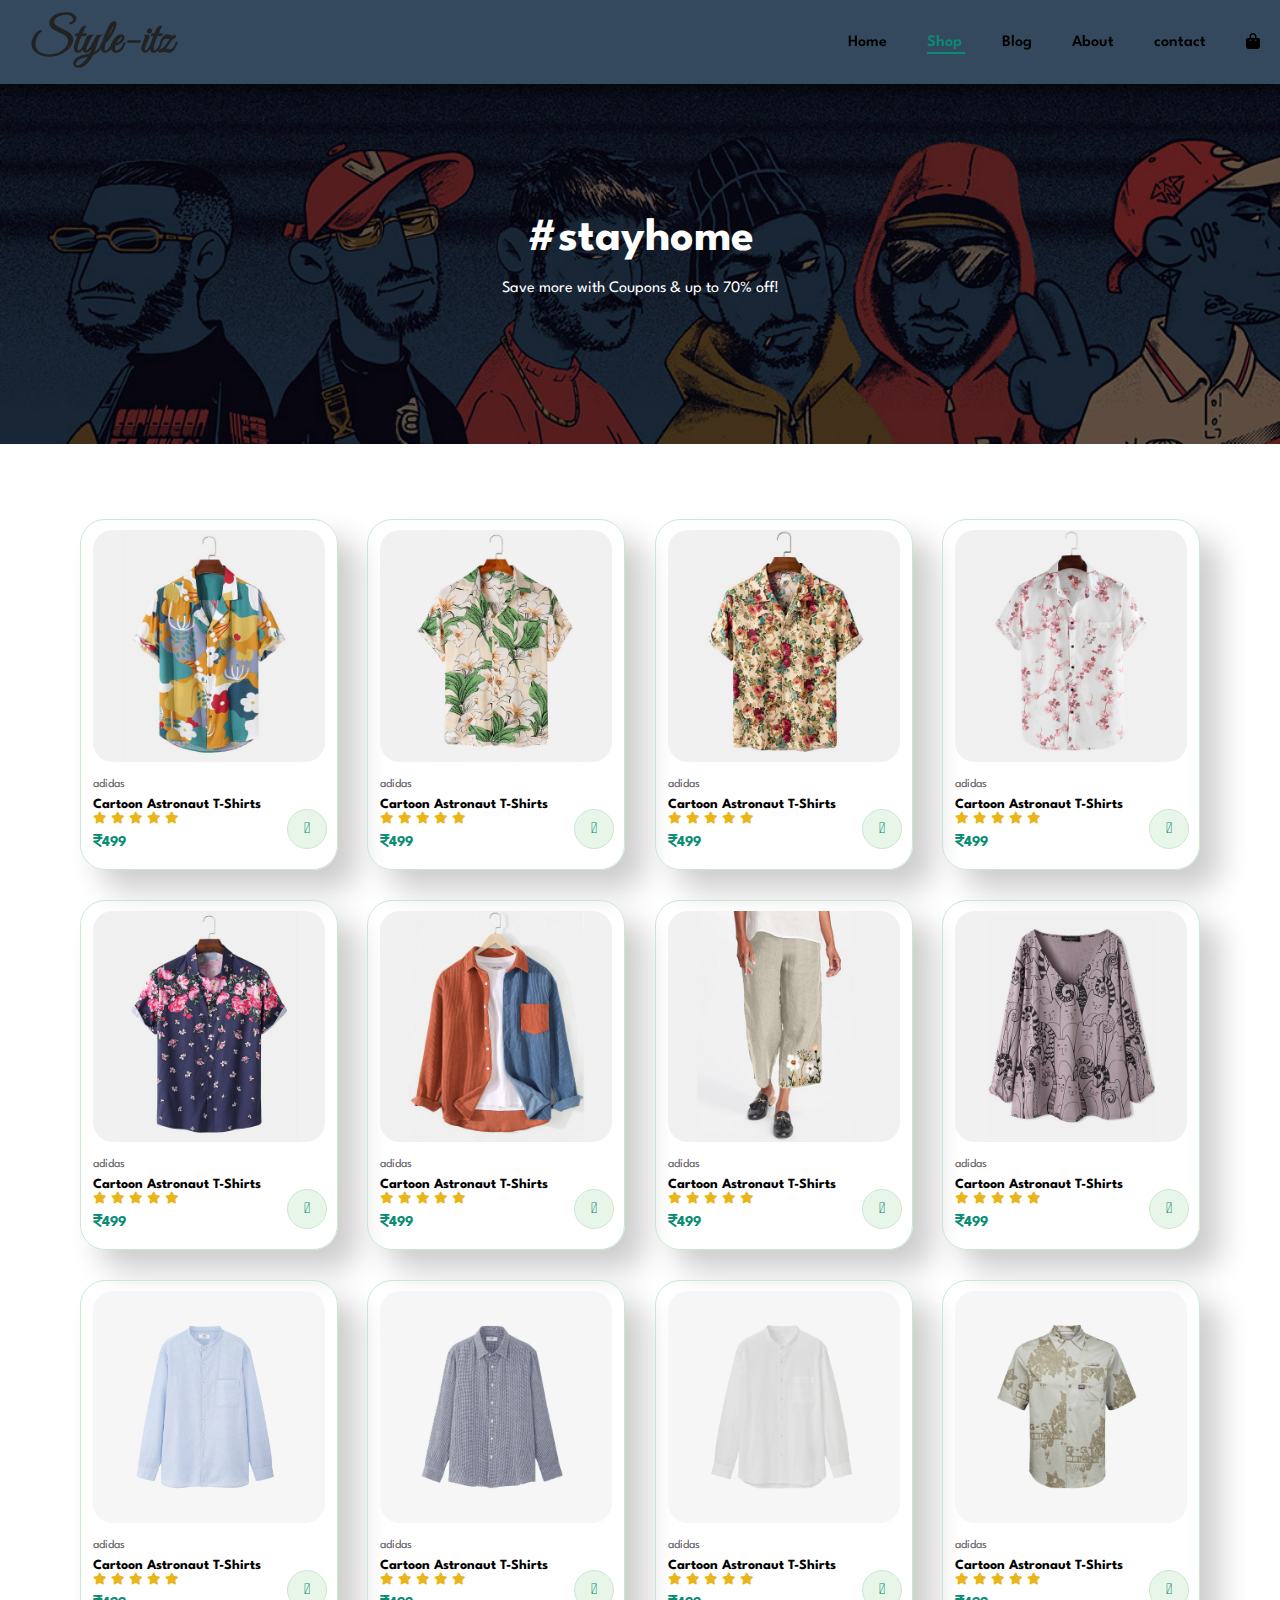
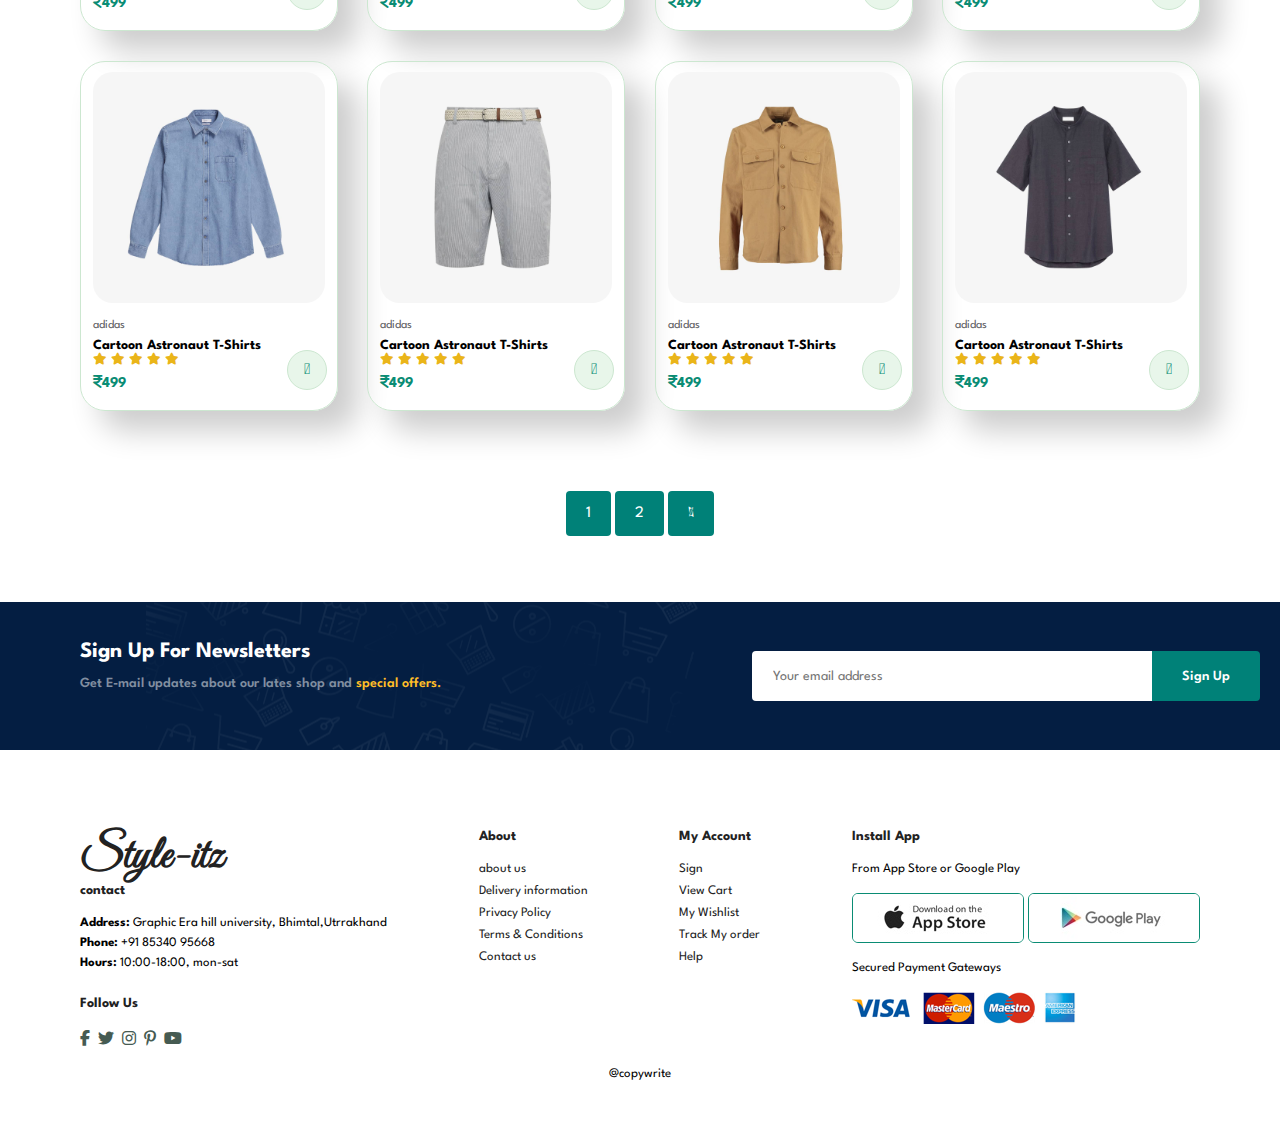
<file: shop.html>
<!DOCTYPE html>
<html lang="en">

    <head>
        <meta charset="UTF-8">
        <meta http-equiv="X-UA-Compatible" content="IE=edge">
        <meta name="viewport" content="width=device-width, initial-scale=1.0">
        <title>Ecommerce</title>
        <link rel="stylesheet" href="https://pro.fontawesome.com/releases/v5.10.0/css/all.css" />
        <link rel="stylesheet" href="https://cdnjs.cloudflare.com/ajax/libs/font-awesome/6.6.0/css/all.min.css"/>
        <link rel="stylesheet" href="style.css">

        <link rel="preconnect" href="https://fonts.googleapis.com">
       <link rel="preconnect" href="https://fonts.gstatic.com" crossorigin>
       <link href="https://fonts.googleapis.com/css2?family=Great+Vibes&display=swap" rel="stylesheet">
    </head>
    <body>
       <section id="header">
        <div id="headerbox1">
            <h2 style="font-family: 'Great Vibes', cursive">Style-itz</h2>
        </div>
           <div id="headerbox2">
             <div>
                <ul id="navbar">
                    <li><a href="index.html">Home</a></li>
                    <li><a class="active" href="shop.html">Shop</a></li>
                    <li><a href="blog.html">Blog</a></li>
                    <li><a href="about.html">About</a></li>
                    <li><a href="contact.html">contact</a></li>
                    <li id="shopbag"><a href="cart.html"><i class="fa-solid fa-bag-shopping"></i></a></li>
                    <i class="fa-solid fa-xmark button" id="close"></i>
                </ul>
             </div>
             <div id="mobile">
                <a href="cart.html"><i class="fa-solid fa-bag-shopping"></i></a>
                <i id="bar" class="fas fa-outdent"></i>
            </div>
           </div>
           </section>
    

       <section id="page-header">
       
        <h2>#stayhome</h2>
        
        <p>Save more with Coupons & up to 70% off!</p>
         
     </section>

     <section id="product1" class="section-p1">

        <div class="pro-container">
            <div class="pro" onclick="window.location.href='sproduct.html';">
                <img src="img/products/f1.jpg" alt="">
                <div class="des">
                    <span>adidas</span>
                    <h5>Cartoon Astronaut T-Shirts</h5>
                    <div class="star">
                        <i class="fas fa-star"></i>
                        <i class="fas fa-star"></i>
                        <i class="fas fa-star"></i>
                        <i class="fas fa-star"></i>
                        <i class="fas fa-star"></i>
                    </div>
                    <h4><i class="fa-solid fa-indian-rupee-sign"></i>499</h4>
                </div>
                <a href="#"><i class="fal fa-shopping-cart"></i></a>
            </div>
            <div class="pro">
                <img src="img/products/f2.jpg" alt="">
                <div class="des">
                    <span>adidas</span>
                    <h5>Cartoon Astronaut T-Shirts</h5>
                    <div class="star">
                        <i class="fas fa-star"></i>
                        <i class="fas fa-star"></i>
                        <i class="fas fa-star"></i>
                        <i class="fas fa-star"></i>
                        <i class="fas fa-star"></i>
                    </div>
                    <h4><i class="fa-solid fa-indian-rupee-sign"></i>499</h4>
                </div>
                <a href="#"><i class="fal fa-shopping-cart"></i></a>
            </div>
            <div class="pro">
                <img src="img/products/f3.jpg" alt="">
                <div class="des">
                    <span>adidas</span>
                    <h5>Cartoon Astronaut T-Shirts</h5>
                    <div class="star">
                        <i class="fas fa-star"></i>
                        <i class="fas fa-star"></i>
                        <i class="fas fa-star"></i>
                        <i class="fas fa-star"></i>
                        <i class="fas fa-star"></i>
                    </div>
                    <h4><i class="fa-solid fa-indian-rupee-sign"></i>499</h4>
                </div>
                <a href="#"><i class="fal fa-shopping-cart"></i></a>
            </div>
            <div class="pro">
                <img src="img/products/f4.jpg" alt="">
                <div class="des">
                    <span>adidas</span>
                    <h5>Cartoon Astronaut T-Shirts</h5>
                    <div class="star">
                        <i class="fas fa-star"></i>
                        <i class="fas fa-star"></i>
                        <i class="fas fa-star"></i>
                        <i class="fas fa-star"></i>
                        <i class="fas fa-star"></i>
                    </div>
                    <h4><i class="fa-solid fa-indian-rupee-sign"></i>499</h4>
                </div>
                <a href="#"><i class="fal fa-shopping-cart"></i></a>
            </div>
            <div class="pro">
                <img src="img/products/f5.jpg" alt="">
                <div class="des">
                    <span>adidas</span>
                    <h5>Cartoon Astronaut T-Shirts</h5>
                    <div class="star">
                        <i class="fas fa-star"></i>
                        <i class="fas fa-star"></i>
                        <i class="fas fa-star"></i>
                        <i class="fas fa-star"></i>
                        <i class="fas fa-star"></i>
                    </div>
                    <h4><i class="fa-solid fa-indian-rupee-sign"></i>499</h4>
                </div>
                <a href="#"><i class="fal fa-shopping-cart"></i></a>
            </div>
            <div class="pro">
                <img src="img/products/f6.jpg" alt="">
                <div class="des">
                    <span>adidas</span>
                    <h5>Cartoon Astronaut T-Shirts</h5>
                    <div class="star">
                        <i class="fas fa-star"></i>
                        <i class="fas fa-star"></i>
                        <i class="fas fa-star"></i>
                        <i class="fas fa-star"></i>
                        <i class="fas fa-star"></i>
                    </div>
                    <h4><i class="fa-solid fa-indian-rupee-sign"></i>499</h4>
                </div>
                <a href="#"><i class="fal fa-shopping-cart"></i></a>
            </div>
            <div class="pro">
                <img src="img/products/f7.jpg" alt="">
                <div class="des">
                    <span>adidas</span>
                    <h5>Cartoon Astronaut T-Shirts</h5>
                    <div class="star">
                        <i class="fas fa-star"></i>
                        <i class="fas fa-star"></i>
                        <i class="fas fa-star"></i>
                        <i class="fas fa-star"></i>
                        <i class="fas fa-star"></i>
                    </div>
                    <h4><i class="fa-solid fa-indian-rupee-sign"></i>499</h4>
                </div>
                <a href="#"><i class="fal fa-shopping-cart"></i></a>
            </div>
            <div class="pro">
                <img src="img/products/f8.jpg" alt="">
                <div class="des">
                    <span>adidas</span>
                    <h5>Cartoon Astronaut T-Shirts</h5>
                    <div class="star">
                        <i class="fas fa-star"></i>
                        <i class="fas fa-star"></i>
                        <i class="fas fa-star"></i>
                        <i class="fas fa-star"></i>
                        <i class="fas fa-star"></i>
                    </div>
                    <h4><i class="fa-solid fa-indian-rupee-sign"></i>499</h4>
                </div>
                <a href="#"><i class="fal fa-shopping-cart"></i></a>
            </div>

            <div class="pro">
                <img src="img/products/n1.jpg" alt="">
                <div class="des">
                    <span>adidas</span>
                    <h5>Cartoon Astronaut T-Shirts</h5>
                    <div class="star">
                        <i class="fas fa-star"></i>
                        <i class="fas fa-star"></i>
                        <i class="fas fa-star"></i>
                        <i class="fas fa-star"></i>
                        <i class="fas fa-star"></i>
                    </div>
                    <h4><i class="fa-solid fa-indian-rupee-sign"></i>499</h4>
                </div>
                <a href="#"><i class="fal fa-shopping-cart"></i></a>
            </div>
            <div class="pro">
                <img src="img/products/n2.jpg" alt="">
                <div class="des">
                    <span>adidas</span>
                    <h5>Cartoon Astronaut T-Shirts</h5>
                    <div class="star">
                        <i class="fas fa-star"></i>
                        <i class="fas fa-star"></i>
                        <i class="fas fa-star"></i>
                        <i class="fas fa-star"></i>
                        <i class="fas fa-star"></i>
                    </div>
                    <h4><i class="fa-solid fa-indian-rupee-sign"></i>499</h4>
                </div>
                <a href="#"><i class="fal fa-shopping-cart"></i></a>
            </div>
            <div class="pro">
                <img src="img/products/n3.jpg" alt="">
                <div class="des">
                    <span>adidas</span>
                    <h5>Cartoon Astronaut T-Shirts</h5>
                    <div class="star">
                        <i class="fas fa-star"></i>
                        <i class="fas fa-star"></i>
                        <i class="fas fa-star"></i>
                        <i class="fas fa-star"></i>
                        <i class="fas fa-star"></i>
                    </div>
                    <h4><i class="fa-solid fa-indian-rupee-sign"></i>499</h4>
                </div>
                <a href="#"><i class="fal fa-shopping-cart"></i></a>
            </div>
            <div class="pro">
                <img src="img/products/n4.jpg" alt="">
                <div class="des">
                    <span>adidas</span>
                    <h5>Cartoon Astronaut T-Shirts</h5>
                    <div class="star">
                        <i class="fas fa-star"></i>
                        <i class="fas fa-star"></i>
                        <i class="fas fa-star"></i>
                        <i class="fas fa-star"></i>
                        <i class="fas fa-star"></i>
                    </div>
                    <h4><i class="fa-solid fa-indian-rupee-sign"></i>499</h4>
                </div>
                <a href="#"><i class="fal fa-shopping-cart"></i></a>
            </div>
            <div class="pro">
                <img src="img/products/n5.jpg" alt="">
                <div class="des">
                    <span>adidas</span>
                    <h5>Cartoon Astronaut T-Shirts</h5>
                    <div class="star">
                        <i class="fas fa-star"></i>
                        <i class="fas fa-star"></i>
                        <i class="fas fa-star"></i>
                        <i class="fas fa-star"></i>
                        <i class="fas fa-star"></i>
                    </div>
                    <h4><i class="fa-solid fa-indian-rupee-sign"></i>499</h4>
                </div>
                <a href="#"><i class="fal fa-shopping-cart"></i></a>
            </div>
            <div class="pro">
                <img src="img/products/n6.jpg" alt="">
                <div class="des">
                    <span>adidas</span>
                    <h5>Cartoon Astronaut T-Shirts</h5>
                    <div class="star">
                        <i class="fas fa-star"></i>
                        <i class="fas fa-star"></i>
                        <i class="fas fa-star"></i>
                        <i class="fas fa-star"></i>
                        <i class="fas fa-star"></i>
                    </div>
                    <h4><i class="fa-solid fa-indian-rupee-sign"></i>499</h4>
                </div>
                <a href="#"><i class="fal fa-shopping-cart"></i></a>
            </div>
            <div class="pro">
                <img src="img/products/n7.jpg" alt="">
                <div class="des">
                    <span>adidas</span>
                    <h5>Cartoon Astronaut T-Shirts</h5>
                    <div class="star">
                        <i class="fas fa-star"></i>
                        <i class="fas fa-star"></i>
                        <i class="fas fa-star"></i>
                        <i class="fas fa-star"></i>
                        <i class="fas fa-star"></i>
                    </div>
                    <h4><i class="fa-solid fa-indian-rupee-sign"></i>499</h4>
                </div>
                <a href="#"><i class="fal fa-shopping-cart"></i></a>
            </div>
            <div class="pro">
                <img src="img/products/n8.jpg" alt="">
                <div class="des">
                    <span>adidas</span>
                    <h5>Cartoon Astronaut T-Shirts</h5>
                    <div class="star">
                        <i class="fas fa-star"></i>
                        <i class="fas fa-star"></i>
                        <i class="fas fa-star"></i>
                        <i class="fas fa-star"></i>
                        <i class="fas fa-star"></i>
                    </div>
                    <h4><i class="fa-solid fa-indian-rupee-sign"></i>499</h4>
                </div>
                <a href="#"><i class="fal fa-shopping-cart"></i></a>
            </div>
        </div>
     </section>
 
      <section id="pagination" class="section-p1">
        <a href="#">1</a>
        <a href="#">2</a>
        <a href="#"><i class="fal fa-long-arrow-alt-right"></i></a>
      </section>

     <section id="newsletter" class="section-p1 section-m1">
        <div class="newstext">
            <h4>Sign Up For Newsletters</h4>
            <p>Get E-mail updates about our lates shop and <span>special offers.</span></p>
        </div>
        <div class="form">
            <input type="text" placeholder="Your email address">
            <button class="normal">Sign Up</button>
        </div>
     </section>

     <footer class="section-p1">
        <div class="col">
            <h2 style="font-family: 'Great Vibes', cursive">Style-itz</h2>
            <h4>contact</h4>
            <p><strong>Address:</strong> Graphic Era hill university, Bhimtal,Utrrakhand</p>
            <p><strong>Phone:</strong> +91 85340 95668</p>
            <p><strong>Hours:</strong> 10:00-18:00, mon-sat</p>
            <div class="follow">
                <h4>Follow Us</h4>
                <div class="icon">
                    <i class="fab fa-facebook-f"></i>
                    <i class="fab fa-twitter"></i>
                    <i class="fab fa-instagram"></i>
                    <i class="fab fa-pinterest-p"></i>
                    <i class="fab fa-youtube"></i>
                </div>
            </div>
        </div>
        <div class="col">
            <h4>About</h4>
            <a href="">about us</a>
            <a href="">Delivery information</a>
            <a href="">Privacy Policy</a>
            <a href="">Terms & Conditions</a>
            <a href="">Contact us</a>
        </div>

        <div class="col">
            <h4>My Account</h4>
            <a href="">Sign</a>
            <a href="">View Cart</a>
            <a href="">My Wishlist</a>
            <a href="">Track My order</a>
            <a href="">Help</a>
        </div>

        <div class="col install">
            <h4>Install App</h4>
            <p>From App Store or Google Play</p>
            <div class="row">
                <img src="img/pay/app.jpg" alt="">
                <img src="img/pay/play.jpg" alt="">
            </div>
            <p>Secured Payment Gateways</p>
            <img src="img/pay/pay.png" alt="">
        </div>
        <div class="copywrite">
            <p>@copywrite</p>
        </div>
     </footer>

        <script src="script.js"></script>
    </body>

</html>
</file>
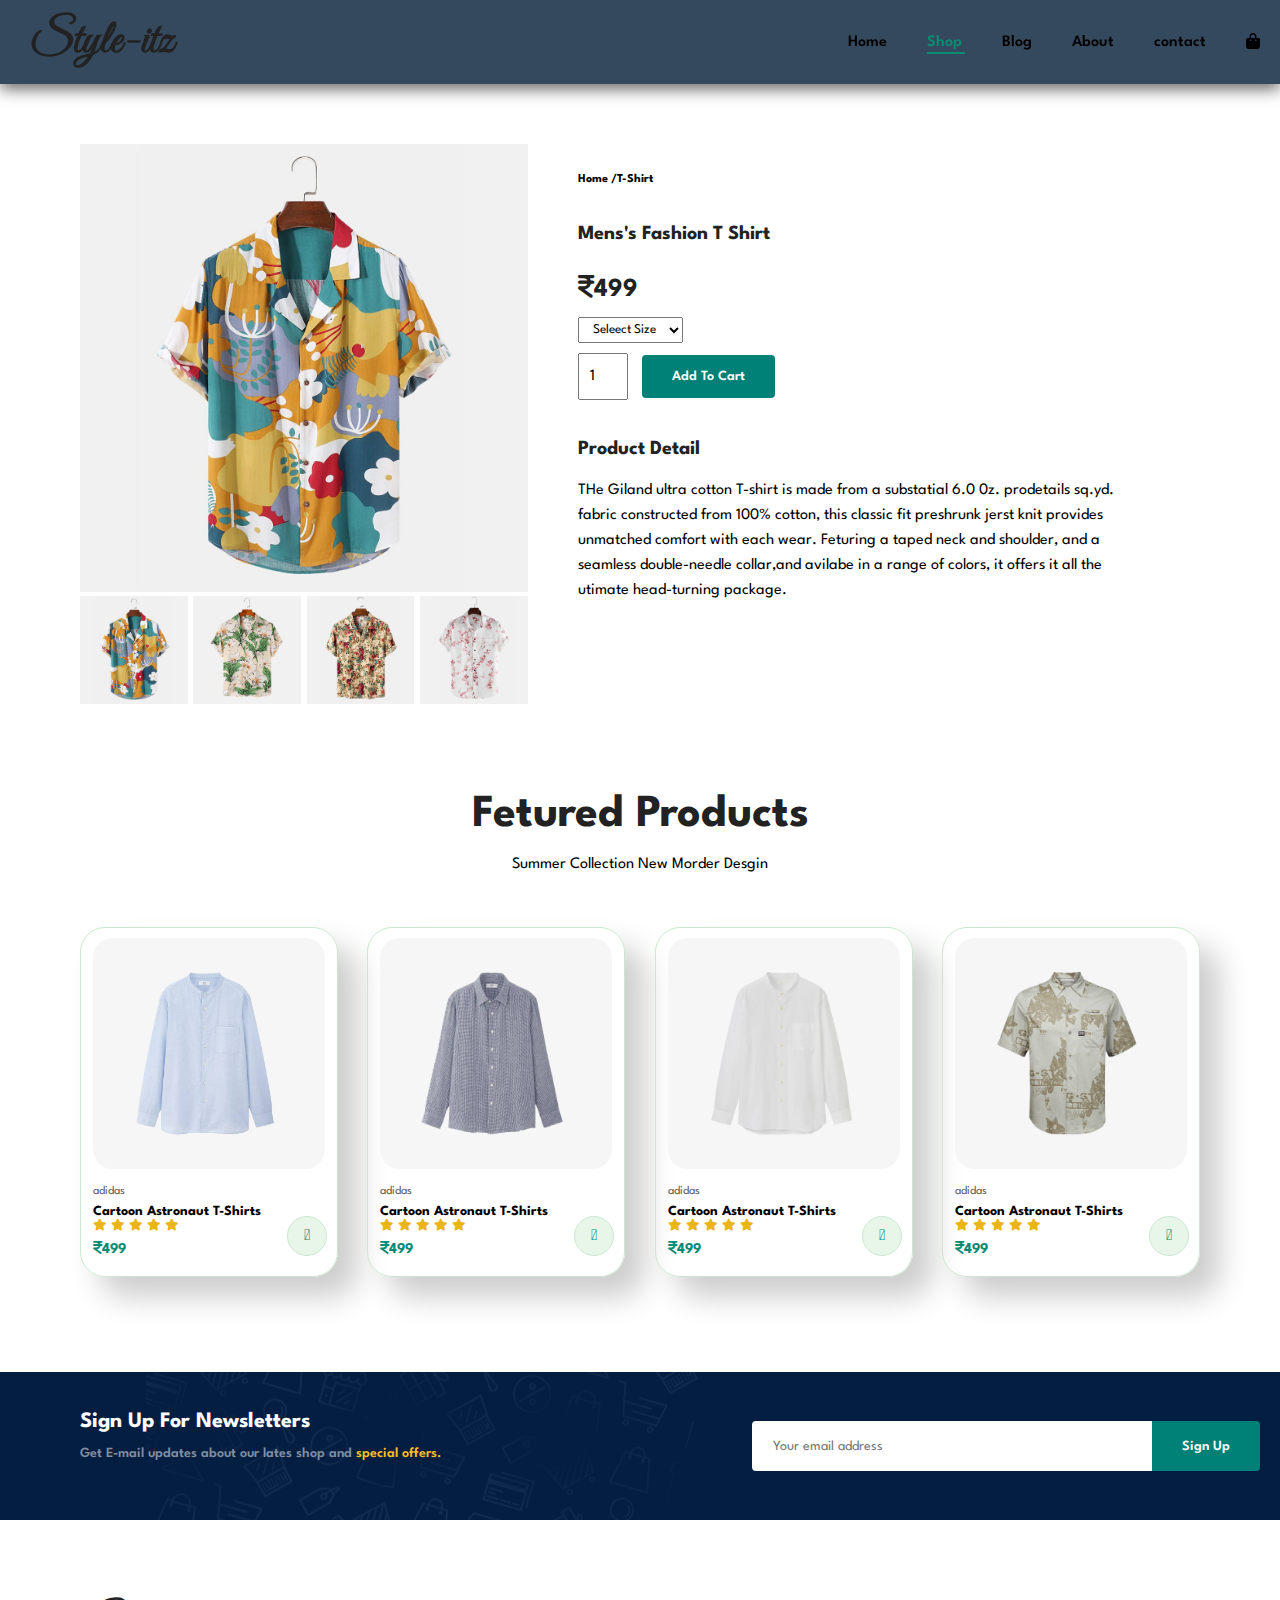
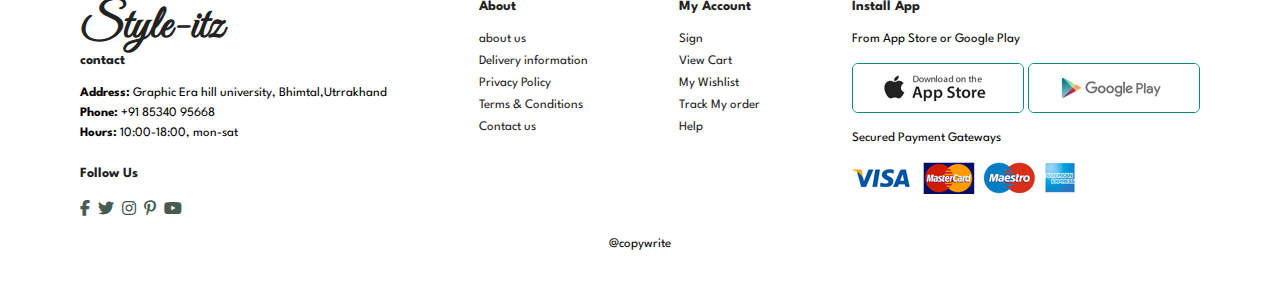
<file: sproduct.html>
<!DOCTYPE html>
<html lang="en">

    <head>
        <meta charset="UTF-8">
        <meta http-equiv="X-UA-Compatible" content="IE=edge">
        <meta name="viewport" content="width=device-width, initial-scale=1.0">
        <title>Ecommerce</title>
        <link rel="stylesheet" href="https://pro.fontawesome.com/releases/v5.10.0/css/all.css" />
        <link rel="stylesheet" href="https://cdnjs.cloudflare.com/ajax/libs/font-awesome/6.6.0/css/all.min.css"/>
        <link rel="stylesheet" href="style.css">

        <link rel="preconnect" href="https://fonts.googleapis.com">
       <link rel="preconnect" href="https://fonts.gstatic.com" crossorigin>
       <link href="https://fonts.googleapis.com/css2?family=Great+Vibes&display=swap" rel="stylesheet">
    </head>
    <body>
       <section id="header">
        <div id="headerbox1">
            <h2 style="font-family: 'Great Vibes', cursive">Style-itz</h2>
        </div>
           <div id="headerbox2">
             <div>
                <ul id="navbar">
                    <li><a href="index.html">Home</a></li>
                    <li><a class="active"  href="shop.html">Shop</a></li>
                    <li><a href="blog.html">Blog</a></li>
                    <li><a href="about.html">About</a></li>
                    <li><a href="contact.html">contact</a></li>
                    <li id="shopbag"><a href="cart.html"><i class="fa-solid fa-bag-shopping"></i></a></li>
                    <i class="fa-solid fa-xmark button" id="close"></i>
                </ul>
             </div>
             <div id="mobile">
                <a href="cart.html"><i class="fa-solid fa-bag-shopping"></i></a>
                <i id="bar" class="fas fa-outdent"></i>
            </div>
           </div>
           </section>
    

       <section id="prodetails" class="section-p1">
        <div class="single-pro-image" id="pro-img">
            <img src="img/products/f1.jpg" width="100%" id="MainImg" alt="">
            <div class="small-img-group">
                <div class="small-img-col">
                    <img  src="img/products/f1.jpg" width="100%" class="small-img" alt="">
                </div>
                <div class="small-img-col">
                    <img  src="img/products/f2.jpg" width="100%" class="small-img" alt="">
                </div>
                <div class="small-img-col">
                    <img  src="img/products/f3.jpg" width="100%" class="small-img" alt="">
                </div>
                <div class="small-img-col">
                    <img  src="img/products/f4.jpg" width="100%" class="small-img" alt="">
                </div>
            </div>
        </div>
        <div class="single-pro-detail">
            <h6>Home /T-Shirt</h6>
            <h4>Mens's Fashion T Shirt</h4>
            <h2><i class="fa-solid fa-indian-rupee-sign"></i>499</h2>
            <select name="" id="">
                <option >Seleect Size</option>
                <option value="XL">Xl</option>
                <option value="XXL">XXL</option>
                <option value="Small">Small</option>
                <option value="Large">Large</option>
                <option value="XL">XL</option>
            </select>
            <input type="number" name="" id="" value="1">
            <button class="normal">Add To Cart</button>
            <h4>Product Detail</h4>
            <span>
                THe Giland ultra cotton T-shirt is made from a substatial 6.0 0z. prodetails
                sq.yd. fabric constructed from 100% cotton, this classic fit preshrunk
                jerst knit provides unmatched comfort with each wear. Feturing a taped neck and shoulder, and a seamless double-needle collar,and avilabe in a range
                of colors, it offers it all the utimate head-turning package.
            </span>
        </div>
       </section>
        
       <section id="product1" class="section-p1">
        <h2>Fetured Products</h2>
        <p>Summer Collection New Morder Desgin</p>
        <div class="pro-container">
            <div class="pro">
                <img src="img/products/n1.jpg" alt="">
                <div class="des">
                    <span>adidas</span>
                    <h5>Cartoon Astronaut T-Shirts</h5>
                    <div class="star">
                        <i class="fas fa-star"></i>
                        <i class="fas fa-star"></i>
                        <i class="fas fa-star"></i>
                        <i class="fas fa-star"></i>
                        <i class="fas fa-star"></i>
                    </div>
                    <h4><i class="fa-solid fa-indian-rupee-sign"></i>499</h4>
                </div>
                <a href="#"><i class="fal fa-shopping-cart"></i></a>
            </div>
            <div class="pro">
                <img src="img/products/n2.jpg" alt="">
                <div class="des">
                    <span>adidas</span>
                    <h5>Cartoon Astronaut T-Shirts</h5>
                    <div class="star">
                        <i class="fas fa-star"></i>
                        <i class="fas fa-star"></i>
                        <i class="fas fa-star"></i>
                        <i class="fas fa-star"></i>
                        <i class="fas fa-star"></i>
                    </div>
                    <h4><i class="fa-solid fa-indian-rupee-sign"></i>499</h4>
                </div>
                <a href="#"><i class="fal fa-shopping-cart"></i></a>
            </div>
            <div class="pro">
                <img src="img/products/n3.jpg" alt="">
                <div class="des">
                    <span>adidas</span>
                    <h5>Cartoon Astronaut T-Shirts</h5>
                    <div class="star">
                        <i class="fas fa-star"></i>
                        <i class="fas fa-star"></i>
                        <i class="fas fa-star"></i>
                        <i class="fas fa-star"></i>
                        <i class="fas fa-star"></i>
                    </div>
                    <h4><i class="fa-solid fa-indian-rupee-sign"></i>499</h4>
                </div>
                <a href="#"><i class="fal fa-shopping-cart"></i></a>
            </div>
            <div class="pro">
                <img src="img/products/n4.jpg" alt="">
                <div class="des">
                    <span>adidas</span>
                    <h5>Cartoon Astronaut T-Shirts</h5>
                    <div class="star">
                        <i class="fas fa-star"></i>
                        <i class="fas fa-star"></i>
                        <i class="fas fa-star"></i>
                        <i class="fas fa-star"></i>
                        <i class="fas fa-star"></i>
                    </div>
                    <h4><i class="fa-solid fa-indian-rupee-sign"></i>499</h4>
                </div>
                <a href="#"><i class="fal fa-shopping-cart"></i></a>
            </div>
        </div>
     </section>       

     <section id="newsletter" class="section-p1 section-m1">
        <div class="newstext">
            <h4>Sign Up For Newsletters</h4>
            <p>Get E-mail updates about our lates shop and <span>special offers.</span></p>
        </div>
        <div class="form">
            <input type="text" placeholder="Your email address">
            <button class="normal">Sign Up</button>
        </div>
     </section>

     <footer class="section-p1">
        <div class="col">
            <h2 style="font-family: 'Great Vibes', cursive">Style-itz</h2>
            <h4>contact</h4>
            <p><strong>Address:</strong> Graphic Era hill university, Bhimtal,Utrrakhand</p>
            <p><strong>Phone:</strong> +91 85340 95668</p>
            <p><strong>Hours:</strong> 10:00-18:00, mon-sat</p>
            <div class="follow">
                <h4>Follow Us</h4>
                <div class="icon">
                    <i class="fab fa-facebook-f"></i>
                    <i class="fab fa-twitter"></i>
                    <i class="fab fa-instagram"></i>
                    <i class="fab fa-pinterest-p"></i>
                    <i class="fab fa-youtube"></i>
                </div>
            </div>
        </div>
        <div class="col">
            <h4>About</h4>
            <a href="">about us</a>
            <a href="">Delivery information</a>
            <a href="">Privacy Policy</a>
            <a href="">Terms & Conditions</a>
            <a href="">Contact us</a>
        </div>

        <div class="col">
            <h4>My Account</h4>
            <a href="">Sign</a>
            <a href="">View Cart</a>
            <a href="">My Wishlist</a>
            <a href="">Track My order</a>
            <a href="">Help</a>
        </div>

        <div class="col install">
            <h4>Install App</h4>
            <p>From App Store or Google Play</p>
            <div class="row">
                <img src="img/pay/app.jpg" alt="">
                <img src="img/pay/play.jpg" alt="">
            </div>
            <p>Secured Payment Gateways</p>
            <img src="img/pay/pay.png" alt="">
        </div>
        <div class="copywrite">
            <p>@copywrite</p>
        </div>
     </footer>

        <script src="script.js"></script>
    </body>

</html>
</file>
<file: style.css>
@import url("https://fonts.googleapis.com/css2?family=Spartan:wght@100;200;300;400;500;600;700;800;900&display=swap");
* {
  margin: 0;
  padding: 0;
  box-sizing: border-box;
  font-family: "Spartan", sans-serif;
}

html {
  scroll-behavior: smooth;
}

/* Global Styles */

h1 {
  font-size: 50px;
  line-height: 64px;
  color: #222;
}

h2 {
  font-size: 46px;
  line-height: 54px;
  color: #222;
}

h4 {
  font-size: 20px;
  color: #222;
}

h6 {
  font-weight: 700;
  font-size: 12px;
}

p {
  font-size: 16px;
  color: #000;
  margin: 15px 0 20px 0;
}

.section-p1 {
  padding: 40px 80px;
}

.section-m1 {
  margin: 40px 0;
}

button.normal{
  font-size: 14px;
  font-weight: 600;
  padding: 15px 30px ;
  color: #000;
  background-color: #fff;
  border-radius: 4px;
  cursor: pointer;
  border: none;
  outline:none;
  transition:0.2s;
}

button.white{
  font-size: 13px;
  font-weight: 600;
  padding: 11px 18px ;
  color: #fff;
  background-color:transparent;
  cursor: pointer;
  border: 1px solid #fff;
  outline:none;
  transition:0.2s;
}

body {
  width: 100%;
}


/* header */
/* #header{
  display: flex;
  align-items: center;
  justify-content: space-between;
  padding:20px 80px;
  background-color:#34495E ;
  box-shadow: 0 5px 15px rgba(0,0,0,0.6);
  position: sticky;
  top: 0;
  left: 0;
  z-index: 100;
} */

#header{
  /* height: 10vh; */
  display: flex;
  align-items: center;
  justify-content: space-between;
  background-color:#34495E;
  box-shadow: 0 5px 15px rgba(0,0,0,0.6);
  position: sticky;
  top: 0;
  left: 0;
  z-index: 100;
}
#headerbox1 h2{
    padding:15px 30px ;
}
#navbar{
  display: flex;
  justify-content: center;
  align-items: center;
}
#navbar li{
  list-style: none;
  padding: 0 20px;
  position: relative;
}
#navbar li a{
  text-decoration: none;
  font-weight:600;
  color: #000;
  transition: 0.3s ease;
}
#navbar li a:hover,
#navbar li a.active
{
  color:#0A8C74 ;
}

#navbar li a.active::after,
#navbar li a:hover::after{
  content: "";
  width: 50%;
  height: 2px;
  background: #0A8C74;
  position: absolute;
  bottom: -4px;
  left:20px
}

#mobile{
  display: none;
}
#close{
   position: absolute;
   top:40px;
   right: 50px;
   font-weight:600;
   color: #000;
   font-size: 24px;
   display: none;
}
#hero{
  background-image: url(img/hero4.png);
  height: 90vh;
  width: 100%;
  background-size: cover;
  background-position: top 25% right 10%;
  padding: 0 80px;
  display: flex;
  flex-direction: column;
  align-items: flex-start;
  justify-content: center;
}

#hero h4{
  padding-bottom: 15px;
}
#hero h1{
  color:#008178 ;
}
#hero button{
  color: #fff;
  background-color: #0A8C74;
  border:0;
  padding: 14px 80px 14px 65px;
  cursor: pointer;
  background-repeat: no-repeat;
  font-weight: 700;
  font-size: 15px;
}

#feture{
  display: flex;
  align-items: center;
  justify-content: space-between;
  flex-wrap: wrap;
}
#feture .fe-box{
  width:180px;
  text-align: center;
  padding: 25px 15px;
  box-shadow: 20px 20px 34px rgba(0,0,0,0.1);
  border:1px solid #cce7d0;
  border-radius: 4px;
  margin: 15px 0;
}
#feture .fe-box:hover{
  box-shadow: 10px 10px 54px rgba(70,62,221,0.1);
}
#feture .fe-box img{
  width: 100%;
  margin-bottom: 10px;
}
#feture .fe-box h6{
  display: inline-block;
    padding: 9px 8px 6px 8px;
    line-height: 1;
    border-radius: #0A8C74;
    background-color: #fddde4;
}
#feture .fe-box:nth-child(2) h6
{
background-color: #cdebbc;
}
#feture .fe-box:nth-child(3) h6
{
background-color: #d1e8f2;
}
#feture .fe-box:nth-child(4) h6
{
background-color: #cdd4f8;
}
#feture .fe-box:nth-child(5) h6
{
background-color: #f6dbf6;
}
#feture .fe-box:nth-child(6) h6
{
background-color: #fff2e5;
}

#product1{
  text-align: center;
}
#product1 .pro-container{
  display: flex;
  flex-wrap: wrap;
  justify-content: space-between;
  padding-top: 20px;
}
#product1 .pro{
  width: 23%;
  min-width: 250px;
  padding :10px 12px;
  border: 1px solid #cce7d0;
  border-radius: 25px;
  cursor: pointer;
  box-shadow: 20px 20px 30px rgba(0,0,0,0.2);
  margin: 15px 0;
  transition: 0.2s ease;
  position: relative;
}
#product1 .pro img{
  width :100%;
  border-radius: 20px;

}

#product1 .pro:hover{
  box-shadow: 20px 20px 30px rgba(0,0,0,0.6);

}
#product1 .pro .des{
  text-align: start;
  padding:10px 0;
}
#product1 .pro .des span{
  font-size: 12px;
  color: #606063;
}
#product1 .pro .des h5{
  padding-top: 7px;
  color:#000;
  font-size: 14px;
}
#product1 .pro .des .star i{
  font-size: 12px;
  color: rgb(234,181,25);
}
#product1 .pro .des h4{
  padding-top: 7px;
  font-size: 15px;
  font-weight: 700px;
  color: #0A8C74;
}

#product1 .pro>a i{
   width: 40px;
   height: 40px;
   line-height: 40px;
   border-radius: 50%;
   background-color: #e8f6ea;
   font-weight: 500;
   color:#0A8C74;
   border: 1px solid #cce7d0;
   position: absolute;
   bottom: 20px;
   right :10px;
}

#banner{
  display: flex;
  flex-direction: column;
  justify-content: center;
  align-items: center;
  width: 100%;
  height: 40vh;

  background-image: url("img/banner/b2.jpg");
  background-size: cover;
  background-position: center;

}

#banner h4{
  color:#fff;
  font-size: 16px;
}
#banner h2{
  color:#fff;
  font-size: 30px;
  padding: 10px 0;
}
#banner h2 span{
  color:#ef3636;
}

#banner button:hover{
  background-color:#0A8C74 ;
  color: #fff;
}

#sm-banner{
  display: flex;
  justify-content: space-between;
  flex-wrap: wrap;
}
#sm-banner .banner-box{
  display: flex;
  flex-direction: column;
  justify-content: center;
  align-items: flex-start ; 
   min-width: 650px;
   height: 50vh;
  background-image: url("img/banner/b17.jpg");
  background-size: cover;
  background-position: center;
  padding: 30px;
  margin-bottom: 20px;
}
#sm-banner .banner-box2{
  background-image: url("img/banner/b10.jpg");
}

#sm-banner h4{
  color: #fff;
  font-size: 20px;
  font-weight: 300;
}
#sm-banner h2{
  color: #fff;
  font-size: 28px;
  font-weight: 800;
}
#sm-banner span{
  color: #fff;
  font-size: 14px;
  font-weight: 500;
  padding-bottom: 15px;
}
#sm-banner .banner-box:hover button{
  background-color: #0A8C74;
  border:1px solid #0A8C74
}
#banner3{
  display: flex;
  justify-content: space-between;
  flex-wrap: wrap;
  padding: 0 88px;
}
#banner3 .banner-box{
  display: flex;
  flex-direction: column;
  justify-content: center;
  align-items: flex-start ; 
   min-width: 30%;
   height: 30vh;
  background-image: url("img/banner/b7.jpg");
  background-size: cover;
  background-position: top 25% right 5%;
  padding: 20px;
  margin-bottom: 20px;
}
#banner3 .banner-box2{
  background-image: url("img/banner/b4.jpg");
}
#banner3 .banner-box3{
  background-image: url("img/banner/b18.jpg");
}

#banner3 h2{
  color: white;
  font-weight: 900;
  font-size: 22px;
}
#banner3 h3{
  color: #ec544e;
  font-weight: 800;
  font-size: 15px;
}

#newsletter{
  display: flex;
  justify-content: space-between;
  flex-wrap: wrap;
  align-items: center;
  background-image: url(img/banner/b14.png);
  background-repeat: no-repeat;
  background-position: 20% 30%;
  background-color: #041e42;
}

#newsletter h4{
  font-size: 22px;
  font-weight: 700;
  color: #fff;
}

#newsletter p{
  font-size: 14px;
  font-weight: 600;
  color: #818ea0;
}
#newsletter span{
  color: #ffbd27;
}
#newsletter input{
  height: 3.125rem;
  padding: 0 1.25rem;
  font-size: 14px;
  width: 100%;
  border: 1px solid transparent;
  border-radius: 4px;
  outline: none;
  min-width: 400px;
border-top-right-radius: 0;
border-bottom-right-radius: 0;
}

#newsletter .form{
display: flex;
width: 40%;
}
#newsletter button{
  background-color: #008178;
  color: white;
  white-space: nowrap;
  border-top-left-radius: 0;
border-bottom-left-radius: 0;
}

footer{
  display: flex;
  justify-content: space-between;
  flex-wrap: wrap;
}
footer .col{
  display: flex;
  flex-direction: column;
  align-items: flex-start;
  margin-bottom: 20px;
}

footer .logo{
  margin-bottom: 30px;
}
footer h4{
  font-size: 14px;
  padding-bottom: 20px;
}
footer p{
  font-size: 13px;
  margin: 0 0 8px 0;
}
footer a{
  font-size: 13px;
  text-decoration: none;
  color: #222;
  margin-bottom: 10px;
}
footer .follow{
  margin-top:20px;
}
footer .follow i{
  color: #465b52;
  cursor: pointer;
  padding-right:4px;
}

footer .install .row img{
  border:1px solid #0A8C74;
  border-radius: 6px;
}

footer .install img{
  margin: 10px 0 15px 0;
}

footer .follow i:hover,
footer a:hover{
  color: #008178;
}

footer .copywrite {
  width: 100%;
  text-align: center;
}

/* media queries */


#page-header{
  height: 40vh;
  width: 100%;
  background-image: url(img/banner/b1.jpg);
  background-size: cover;
  display: flex;
  flex-direction: column;
  justify-content: center;
  align-items: center;
  padding: 14px;
}
#page-header h2,
#page-header p{
   color: #fff;
}

#pagination{
   text-align: center;
}
#pagination a{
  text-decoration: none;
  background-color: #008178;
  color: #fff;
  padding: 15px 20px;
  border-radius: 4px;
  font-weight: 4px;
}

#pagination a i{
  font-size: 16px;
  font-weight: 600;
}

#prodetails{
  display: flex;
  margin-top: 20px;
}
#prodetails .single-pro-image{
  width: 40%;
   margin-right:50px ;
}
.small-img-group{
  display: flex;
  justify-content: space-between;
}
.small-img-col{
  flex-basis: 24%;
  cursor: pointer;
}

#prodetails .single-pro-detail{
  width: 50%;
  padding-top: 30px;
}

#prodetails .single-pro-detail h4{
  padding: 40px 0 20px 0;
}
#prodetails .single-pro-detail h2{
  font-size: 26px;
}
#prodetails .single-pro-detail select{
  display: block;
  padding:5px 10px;
  margin-bottom: 10px;

}
#prodetails .single-pro-detail input{
  width: 50px;
  height: 47px;
  padding-left: 10px;
  font-size: 16px;
  margin-right: 10px;
}
#prodetails .single-pro-detail button{
  background-color: #008178;
  color: #fff;
}

#prodetails .single-pro-detail span{
  line-height: 25px;
}



#page-header.blog-header{
  background-image: url("img/banner/b19.jpg");
}

#blog{
  padding:150px 150px 0 150px;
}


#blog .blog-box{
  display: flex;
  align-items: center;
  width: 100%;
  position: relative;
  padding-bottom: 90px;
}


#blog .blog-img{
  width: 50%;
  margin-right: 40px;
}
#blog img{
  width: 100%;
  height: 300px;
  object-fit: cover;
  /* padding-right: 50px; */
}

#blog .blog-details{
  width: 50%;
}

#blog .blog-details a{
  text-decoration: none;
  font-size: 11px;
  color: #000;
  font-weight: 700;
  position: relative;
  transition: 0.3s;
}

#blog .blog-details a::after{
  content:"";
  width: 50px;
  height: 1px;
  background-color: #000;
  position: absolute;
  top: 4px;
  right: -60px;
}

#blog .blog-details a:hover{
  color: #008178;
}

#blog .blog-details a:hover::after
{
  background-color: #008178;
}
#blog .blog-box h1{
  position: absolute;
  top:-40px;
  left:0;
  font-size: 70px;
  font-weight: 700;
  color: #c9cbce;
  z-index: -1;
}

#page-header.about-header{
   background-image: url(img/about/banner.png);
}

#about-head img{
  width: 50%;
  height: auto;
}
#about-head{
  display: flex;
  align-items: center;
  
}
#about-head .about-detail{
  width: 50%;
  padding-left: 40px;
}


#about-app{
  text-align: center;
}

#about-app .video{
   width: 70%;
   height: 90vh;
   margin-top: 30px;
   margin: 30px auto 0 auto;
}
#about-app .video video{
  width: 100%;
  height: 100%;
  border-radius: 20px;
}

#contact-details{
  display: flex;
  align-items: center;
  justify-content: space-between;
}

#contact-details .details{
 width: 40%;
}
#contact-details .details span,
#form-details form span{
   font-size: 12px;
}
#contact-details .details h2,
#form-details form h2{
  font-size: 26px;
  line-height: 35px;
  padding: 20px 0;
}

#contact-details .details h3{
  font-size: 16px;
  padding-bottom: 15px 0;
}

#contact-details .details li{
 list-style: none;
 display: flex;
 padding: 10px 0;
}
#contact-details .details li i{
 font-size: 14px;
 padding-right: 22px;
 }
 #contact-details .details li p{
  margin:0;
  font-size: 14px;
 }
 #contact-details .map{
    width: 55%;
    height: 400px;
 }
 #contact-details .map iframe{
  width: 100%;
  width: 100%;
}
#form-details{
  display: flex;
  justify-content: space-between;
  margin: 30px;
  padding: 80px;
  border: 1px solid #e1e1e1;
}
#form-details form {
  width: 65%;
  display: flex;
  flex-direction: column;
  align-items:flex-start ;
}

#form-details form input,
#form-details form textarea{
  width: 100%;
  padding: 12px 15px;
  outline: none;
  margin-bottom: 20px;
  border: 1px solid #e1e1e1;
}
#form-details form button{
  background-color: #008178;
  color: #fff;
}

#form-details .people div{
  padding-bottom: 25px;
  display: flex;
  align-items: flex-start;
}
#form-details .people div img{
  width: 65px;
  height: 65px;
  object-fit: cover;
  margin-right: 15px;
}

#form-details .people div p{
  margin: 0;
  font-size: 13px;
  line-height: 25px;
}
#form-details .people div p span{
  display: block;
  font-size: 16px;
  font-weight: 600;
  color: #000;
}




#cart table{
  width: 100%;
  border-collapse:collapse;
  table-layout: fixed;
  white-space: nowrap;
}

#cart table img{
  width: 70px;
} 

#cart table td:nth-child(1)
{
  width: 100px;
  text-align: center;
}

#cart table td:nth-child(2)
{
  width: 150px;
  text-align: center;
}
#cart table td:nth-child(3)
{
  width: 250px;
  text-align: center;
}
#cart table td:nth-child(4)
{
  width: 150px;
  text-align: center;
}
#cart table td:nth-child(5),
#cart table td:nth-child(6)
{
  width: 150px;
  text-align: center;
}

#cart table td:nth-child(5) input{
  width: 70px;
  padding: 10px 5px 10px 15px;
}
#cart table thead{
  border: 1px solid #e2e9e1;
  border-left: none;
  border-right:none;
}

#cart table thead th{
  font-weight: 700;
  text-decoration: uppercase;
  font-size: 13px;
  padding: 18px 0;
}
#cart table tbody tr td{
  padding-top: 15px;
}
#cart table tbody td{
  font-size: 13px;
}

#cart-add{
  display: flex;
  flex-wrap:wrap;
  justify-content: space-between;
}

#coupon{
  width: 50%;
  margin-bottom: 30px;
}

#coupon h3,#subtotal  h3{
  padding-bottom: 15px;
}
#coupon input{
    
  padding: 10px 20px;
  outline: none;
  width: 60%;
  margin-right: 10px;
  margin-right: 10px;
  border:1px solid #e2e9e1;

}

#coupon button,#subtotal button{
  background-color: #008178;
  color: #fff;
  padding: 12px 20px;
}


#subtotal {
  width: 50%;
  margin-bottom: 30px;
  border:1px solid #e2e9e1;
  padding: 30px;
}
#subtotal table{
  border-collapse: collapse;
  width: 100%;
  margin-bottom: 20px;
}
#subtotal table td{
  width: 50%;
  border: 1px solid #e2e9e1;
  padding: 10px;
  font-size: 13px;
}
@media(max-width:830px)
{
      .section-p1{
        padding: 40px;
      }
      #headerbox1 h2{
        padding:0;
    }
      #navbar {
        display: flex;
        flex-direction: column;
        align-items: flex-start;
        justify-content: flex-start;
        position: fixed;
        top: 0;
        right: -300px;
        width: 300px;
        height: 100vh;
        background-color: #34495E;
        box-shadow: 0 40px 60px rgba(0,0,0,0.1);
        padding: 80px 0 0 10px;
        transition: 0.3s ease;
     }
     #close{
      display: initial;
     }
     #navbar.active{
      right: 0px;
     }
     #navbar li{
      margin: 25px 0px;
     }
     #shopbag{
      display: none;
     }
     #mobile{
      display: flex;
      align-items: center;
      justify-content: space-between;
     }
     #mobile i{
      font-size: 24px;
       font-weight:600;
       color: #000;
       padding-left: 20px;
     }

     #hero {
      height: 70vh;
      padding: 0 88px;
      background-position: top 30% right 30%;
  }

  #feture {
    justify-content: center;
  }
 #feture .fe-box {
  margin: 15px;
}

#product1 .pro-container {
  justify-content: center;
}
#product1 .pro {
  margin: 15px;
}

#banner {
  height: 20vh;
}
#sm-banner .banner-box{
 min-width: 100%;
 height: 30vh;
}

#banner3 {
  padding: 0 40px;
}
#banner3 .banner-box {
  width: 28%;
  background-position: top 10% right 10%;
  background-size: cover;
}
#newsletter {
  justify-content: center;
}
#newsletter .form {
  width: 70%;
}
  
#form-details {
  padding: 40px;
}
#form-details form{
  width: 50%;
}

#cart table td:nth-child(3) {
  font-size: 10px;
}


#header {
  padding: 10px 30px;
}

#about-app .video {
  width: 100%;
  height: 100%;

}
}


@media(max-width:477px)
{
    .section-p1{
       padding: 20px;
    }
     #header{
      padding: 10px 30px;
     }
     #headerbox1 img{
      padding:0;
     }
     
     #hero{
      padding: 0 20px;
      background-position: 55%;
     }
     h1{
      font-size: 38px;
     }
     h2{
      font-size: 32px;
     }
     #feture{
      justify-content: space-between;
     }
     #feture .fe-box{
      width: 155px;
      margin: 0 0 15px 0;
     }

     #product1 .pro{
      width: 100%;
     }

     #banner{
        height: 40vh;
     }
     #banner h2{
      padding-left: 40px;
     }
    
     #banner3{
      padding: 0 20px;
     }
     #banner3 .banner-box
     {
      width: 100%;
     }
     
     #newsletter .form{
      width: 100%;
     }
     #newsletter input {
      min-width: 50px;
  }

  /* single product  */
  #prodetails{
    flex-direction: column;
    align-items: center;
  }

  #prodetails .single-pro-image {
    width: 100%;
    margin-right: 0;
}
#prodetails .single-pro-detail {
  width: 100%;
  padding-top: 0;
}

/* blog page */

  #blog{
    padding: 100px 20px 0 20px;
  }
   #blog .blog-box{
    display: flex;
    flex-direction: column;
    align-items: flex-start;
   }

   #blog .blog-img{
    width: 100%;
    margin-right: 0px;
    margin-bottom: 30px;
   }

   #blog .blog-details
   {
    width: 100%;
   }

   #about-head {
    flex-direction: column;
   }
   #about-head img{
     width: 100%;
   }
   #about-head .about-detail {
    width: 100%;
    padding-left: 0;
}
 #about-app .video{
  width: 100%;
 }


    #contact-details{
      flex-direction: column;
    }
    #contact-details .details{
      width: 100%;
      margin-bottom: 30px;
    }

    #contact-details .map{
      width: 100%;
    }

    #form-details{
      margin:10px;
      padding: 30px 10px;
      flex-wrap:wrap;
    }
    #form-details form{
      width: 100%;
      margin-bottom: 30px;
    }

    #cart table td:nth-child(3),
    #cart table th:nth-child(3)  {
      display: none;
  }
  #cart table td:nth-child(5) input {
    width: 50px;
    border: 1px solid rgba(0,0,0,0.2);
}

#coupon input {
  padding: 5px 10px;
  width: 170px;
}
}
</file>
